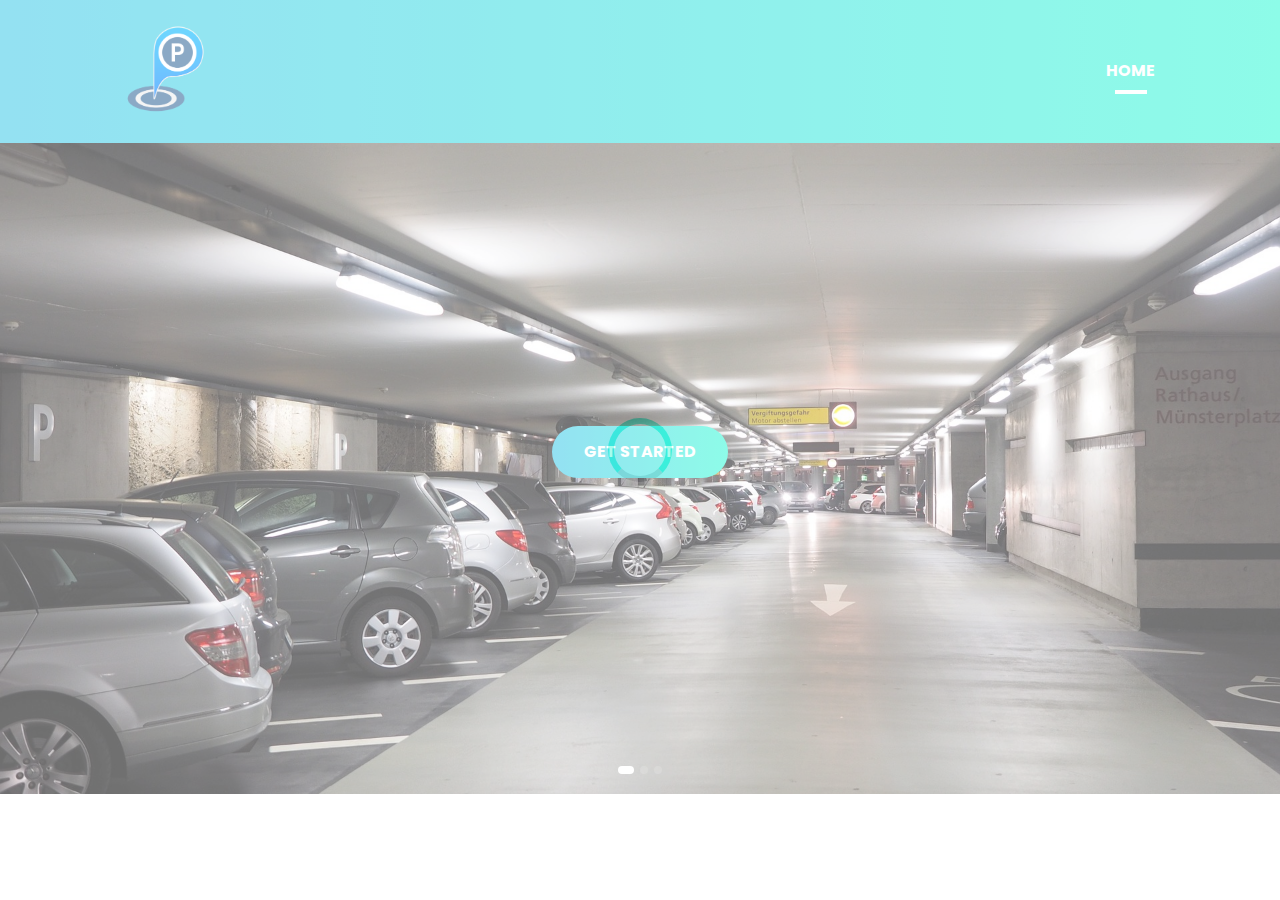
<file: index.html>
<!doctype html>
<html lang="en">

<head>

    <!--====== Required meta tags ======-->
    <meta charset="utf-8">
    <meta http-equiv="x-ua-compatible" content="ie=edge">
    <meta name="description" content="">
    <meta name="viewport" content="width=device-width, initial-scale=1, shrink-to-fit=no">

    <!--====== Title ======-->
    <title>Parking Management System</title>

    <!--====== Favicon Icon ======-->
    <link rel="shortcut icon" href="assets/images/fav1.png" type="image/png">

    <!--====== Bootstrap css ======-->
    <link rel="stylesheet" href="assets/css/bootstrap.min.css">

    <!--====== Line Icons css ======-->
    <link rel="stylesheet" href="assets/css/LineIcons.css">

    <!--====== Magnific Popup css ======-->
    <link rel="stylesheet" href="assets/css/magnific-popup.css">

    <!--====== Slick css ======-->
    <link rel="stylesheet" href="assets/css/slick.css">

    <!--====== Animate css ======-->
    <link rel="stylesheet" href="assets/css/animate.css">

    <!--====== Default css ======-->
    <link rel="stylesheet" href="assets/css/default.css">

    <!--====== Style css ======-->
    <link rel="stylesheet" href="assets/css/style.css">


</head>

<body>
    
    <!--====== PRELOADER PART START ======-->

    <div class="preloader">
        <div class="loader">
            <div class="ytp-spinner">
                <div class="ytp-spinner-container">
                    <div class="ytp-spinner-rotator">
                        <div class="ytp-spinner-left">
                            <div class="ytp-spinner-circle"></div>
                        </div>
                        <div class="ytp-spinner-right">
                            <div class="ytp-spinner-circle"></div>
                        </div>
                    </div>
                </div>
            </div>
        </div>
    </div>

    <!--====== PRELOADER PART ENDS ======-->

    <!--====== NAVBAR PART START ======-->

    <section class="header-area">
        <div class="navbar-area">
            <div class="container">
                <div class="row">
                    <div class="col-lg-12">
                        <nav class="navbar navbar-expand-lg">
                            <a class="navbar-brand" href="#">
                                <img src="assets/images/fav1.png" alt="Logo">
                            </a>

                            <button class="navbar-toggler" type="button" data-toggle="collapse" data-target="#navbarEight" aria-controls="navbarEight" aria-expanded="false" aria-label="Toggle navigation">
                                <span class="toggler-icon"></span>
                                <span class="toggler-icon"></span>
                                <span class="toggler-icon"></span>
                            </button>

                            <div class="collapse navbar-collapse sub-menu-bar" id="navbarEight">
                                <ul class="navbar-nav ml-auto">
                                    <li class="nav-item active">
                                        <a class="page-scroll" href="#home">HOME</a>
                                    </li>
                                    
                                </ul>
                            </div>
                        </nav> <!-- navbar -->
                    </div>
                </div> <!-- row -->
            </div> <!-- container -->
        </div> <!-- navbar area -->
        
        <div id="home" class="slider-area">
            <div class="bd-example">
                <div id="carouselOne" class="carousel slide" data-ride="carousel">
                    <ol class="carousel-indicators">
                        <li data-target="#carouselOne" data-slide-to="0" class="active"></li>
                        <li data-target="#carouselOne" data-slide-to="1"></li>
                        <li data-target="#carouselOne" data-slide-to="2"></li>
                    </ol>

                    <div class="carousel-inner">
                        <div class="carousel-item bg_cover active" style="background-image: url(assets/images/img1.jpg)">
                            <div class="carousel-caption">
                                <div class="container">
                                    <div class="row justify-content-center">
                                        <div class="col-xl-6 col-lg-7 col-sm-10">
                                            <h2 class="carousel-title"></h2>
                                            <ul class="carousel-btn rounded-buttons">
                                                <li><a class="main-btn rounded-three" href="viewSlots.php">GET STARTED</a></li>
                                                <!--<li><a class="main-btn rounded-one" href="#">DOWNLOAD</a></li>-->
                                            </ul>
                                        </div>
                                    </div> <!-- row -->
                                </div> <!-- container -->
                            </div> <!-- carousel caption -->
                        </div> <!-- carousel-item -->

                        <div class="carousel-item bg_cover" style="background-image: url(assets/images/img2.jpg)">
                            <div class="carousel-caption">
                                <div class="container">
                                    <div class="row justify-content-center">
                                        <div class="col-xl-6 col-lg-7 col-sm-10">
                                            <h2 class="carousel-title"></h2>
                                            <ul class="carousel-btn rounded-buttons">
                                                <li><a class="main-btn rounded-three" href="viewSlots.php">GET STARTED</a></li>
                                                <!--<li><a class="main-btn rounded-one" href="#">DOWNLOAD</a></li>-->
                                            </ul>
                                        </div>
                                    </div> <!-- row -->
                                </div> <!-- container -->
                            </div> <!-- carousel caption -->
                        </div> <!-- carousel-item -->

                        <div class="carousel-item bg_cover" style="background-image: url(assets/images/img3.jpg)">
                            <div class="carousel-caption">
                                <div class="container">
                                    <div class="row justify-content-center">
                                        <div class="col-xl-6 col-lg-7 col-sm-10">
                                            <h2 class="carousel-title"></h2>
                                            <ul class="carousel-btn rounded-buttons">
                                                <li><a class="main-btn rounded-three" href="viewSlots.php">GET STARTED</a></li>
                                                <!--<li><a class="main-btn rounded-one" href="#">DOWNLOAD</a></li>-->
                                            </ul>
                                        </div>
                                    </div> <!-- row -->
                                </div> <!-- container -->
                            </div> <!-- carousel caption -->
                        </div> <!-- carousel-item -->
                    </div> <!-- carousel-inner -->

                    <a class="carousel-control-prev" href="#carouselOne" role="button" data-slide="prev">
                        <i class="lni-arrow-left-circle"></i>
                    </a>

                    <a class="carousel-control-next" href="#carouselOne" role="button" data-slide="next">
                        <i class="lni-arrow-right-circle"></i>
                    </a>
                </div> <!-- carousel -->
            </div> <!-- bd-example -->
        </div>

    </section>

    <!--====== NAVBAR PART ENDS ======-->










    <!--====== jquery js ======-->
    <script src="assets/js/vendor/modernizr-3.6.0.min.js"></script>
    <script src="assets/js/vendor/jquery-1.12.4.min.js"></script>

    <!--====== Bootstrap js ======-->
    <script src="assets/js/bootstrap.min.js"></script>
    <script src="assets/js/popper.min.js"></script>

    <!--====== Slick js ======-->
    <script src="assets/js/slick.min.js"></script>

    <!--====== Isotope js ======-->
    <script src="assets/js/isotope.pkgd.min.js"></script>

    <!--====== Images Loaded js ======-->
    <script src="assets/js/imagesloaded.pkgd.min.js"></script>

    <!--====== Magnific Popup js ======-->
    <script src="assets/js/jquery.magnific-popup.min.js"></script>

    <!--====== Scrolling js ======-->
    <script src="assets/js/scrolling-nav.js"></script>
    <script src="assets/js/jquery.easing.min.js"></script>

    <!--====== wow js ======-->
    <script src="assets/js/wow.min.js"></script>

    <!--====== Main js ======-->
    <script src="assets/js/main.js"></script>

</body>

</html>
</file>
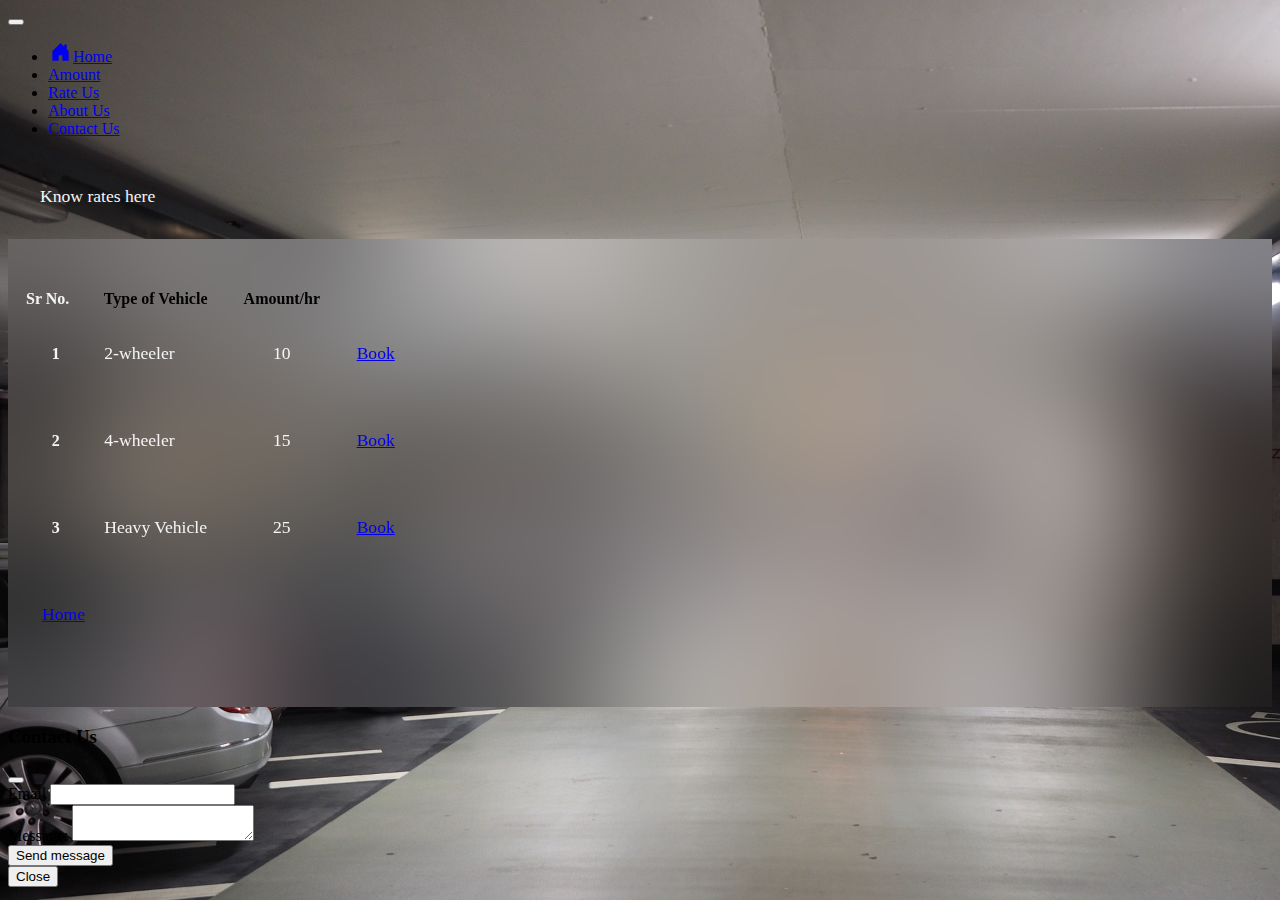
<file: amount.html>
<!DOCTYPE html>
<html>

<head>
  <link rel="shortcut icon" href="assets/images/fav1.png" type="image/png">

<style>
.info,td
{
  color: whitesmoke;
  font-size: 1.1rem;
  padding: 2rem;
  font-weight: normal;
}
</style>

<!-- CSS only -->
<link href="https://cdn.jsdelivr.net/npm/bootstrap@5.2.3/dist/css/bootstrap.min.css" rel="stylesheet" integrity="sha384-rbsA2VBKQhggwzxH7pPCaAqO46MgnOM80zW1RWuH61DGLwZJEdK2Kadq2F9CUG65" crossorigin="anonymous">
  
<!--<link rel="stylesheet" type="text/css" href="index.css">-->
  <m$eta name="viewport" content="width=device-width, initial-scale=1.0">
</head>

<body class="bg-img" style="background-image:url('img1.jpg'); background-repeat: no-repeat; background-size: cover;">
  
  <nav class="navbar navbar-expand-lg bg-light">
    <div class="container-fluid">
      <button class="navbar-toggler" type="button" data-bs-toggle="collapse" data-bs-target="#navbarSupportedContent" aria-controls="navbarSupportedContent" aria-expanded="false" aria-label="Toggle navigation">
        <span class="navbar-toggler-icon"></span>
      </button>
      <div class="collapse navbar-collapse" id="navbarSupportedContent">
        <ul class="navbar-nav gap-3 mb-2 mb-lg-0">
          
        <li class="nav-item">
            <a class="nav-link active" aria-current="page" href="bookslot.php"><svg xmlns="http://www.w3.org/2000/svg" width="25" height="20" fill="currentColor" class="bi bi-house-door-fill" viewBox="0 0 16 16">
              <path d="M6.5 14.5v-3.505c0-.245.25-.495.5-.495h2c.25 0 .5.25.5.5v3.5a.5.5 0 0 0 .5.5h4a.5.5 0 0 0 .5-.5v-7a.5.5 0 0 0-.146-.354L13 5.793V2.5a.5.5 0 0 0-.5-.5h-1a.5.5 0 0 0-.5.5v1.293L8.354 1.146a.5.5 0 0 0-.708 0l-6 6A.5.5 0 0 0 1.5 7.5v7a.5.5 0 0 0 .5.5h4a.5.5 0 0 0 .5-.5Z"/>
            </svg>Home</a>
          </li>
          <li class="nav-item">
            <a class="nav-link active" aria-current="page" href="#">Amount</a>
          </li>
          <li class="nav-item">
            <a class="nav-link active" aria-current="page" href="#">Rate Us</a>
          </li>
          <li class="nav-item">
            <a class="nav-link active" aria-current="page" href="#">About Us</a>
          </li>
          <li class="nav-item">
            <a class="nav-link active" aria-current="page" href="#" data-bs-toggle="modal" data-bs-target="#contact">Contact Us</a>
          </li>
          
        </ul>
      </div>
    </div>
  </nav>
  
  <!--Content of  Page 2  -->
  <form method="post">
    <div class="content d-flex flex-column align-items-center">

    <div class="main h2 mx-auto info text-white"> Know rates here</div>
    
  <div class=" col-12  justify-content-center d-flex flex-column align-items-center" style="padding-top: 3rem; padding-bottom: 3rem;   backdrop-filter: blur(4rem);">
    
    <div class="table-resposive col-md-8 col-lg-12 ">

      <table class="table table-hover ">
          <thead>
            <tr class=" text-white " >
              <th scope="col" style=" padding-left:1rem; color: whitesmoke;">Sr No. </th>
              <th scope="col">Type of Vehicle</th>
              <th scope="col" class="text-center">Amount/hr</th>
              <th scope="col"></th>
            </tr>
          </thead>
          <tbody class="justify-content-center">
            <tr>
              <th scope="row" style=" padding-left:2rem; color: whitesmoke;">1</th>
              <td class="justify-conten-center" >2-wheeler</td >
              <td class="justify-conten-center text-center">10</td >
              <td class="justify-conten-center"> 
                <a href="bookslot.php" class="btn btn-primary " role="button"> Book </a>
              </td >
            </tr>
            <tr>
              <th scope="row" style=" padding-left:2rem; color: whitesmoke;">2</th>
              <td class="justify-conten-center">4-wheeler</td >
              <td class="justify-conten-center text-center">15</td >
              <td class="justify-conten-center"> 
                <a href="bookslot.php" class="btn btn-primary" role="button"> Book </a>
              </td >
            </tr>
            <tr>
              <th scope="row" style=" padding-left:2rem; color: whitesmoke;">3</th>
              <td class="justify-conten-center">Heavy Vehicle</td >
              <td class="justify-conten-center text-center">25</td >
              <td class="justify-conten-center"> 
                <a href="bookslot.php" class="btn btn-primary" role="button"> Book </a>
              </td >
            </tr>
            <td colspan="4" class="text-center">
              <a href="bookslot.php" class="btn btn-primary " role="button"> Home </a>
            </td>
          </tbody>
        </table>
            
        </div>
      </div>
    </div>

    <!-- //Content of Page 2 ends here-->
    

  <!-- Contact Us Page -->
  
  <div class="modal fade" id="contact" tabindex="-1" aria-labelledby="contactLabel" aria-hidden="true">
    <div class="modal-dialog">
      <div class="modal-content">
        <div class="modal-header">
          <h3> Contact Us </h3>
          <div class="modal-title" id="contactLabel">
            </div>
            <button type="button" class="btn-close" data-bs-dismiss="modal" aria-label="Close"></button>
          </div>
          <div class="modal-body">
      <div class="container">
		  <form>
			<div class="">
			  <label for="recipient-name" class="col-form-label"> Email </label>
			  <input type="text" class="form-control" id="recipient-name">
			</div>
			<div class="pt-3">
			  <label for="message-text" class="col-form-label">Message:</label>
			  <textarea class="form-control" id="message-text"></textarea>
			</div>
      <div class="pt-4">
        <button type="button" class="btn btn-primary w-100">Send message</button>
        </div>
        <div class="pt-3">
        <button type="button" class="btn btn-secondary w-100" data-bs-dismiss="modal">Close</button>
			</div>
		  
		</div>
  </form>
	
	  </div>
	</div>
  </div>
</div>

  <!-- Contact Us Page Ends here -->

  </form>  
    
    <!-- JavaScript Bundle with Popper -->
    <script src="https://cdn.jsdelivr.net/npm/bootstrap@5.2.3/dist/js/bootstrap.bundle.min.js" integrity="sha384-kenU1KFdBIe4zVF0s0G1M5b4hcpxyD9F7jL+jjXkk+Q2h455rYXK/7HAuoJl+0I4" crossorigin="anonymous"></script>
</body>
</html>
</file>
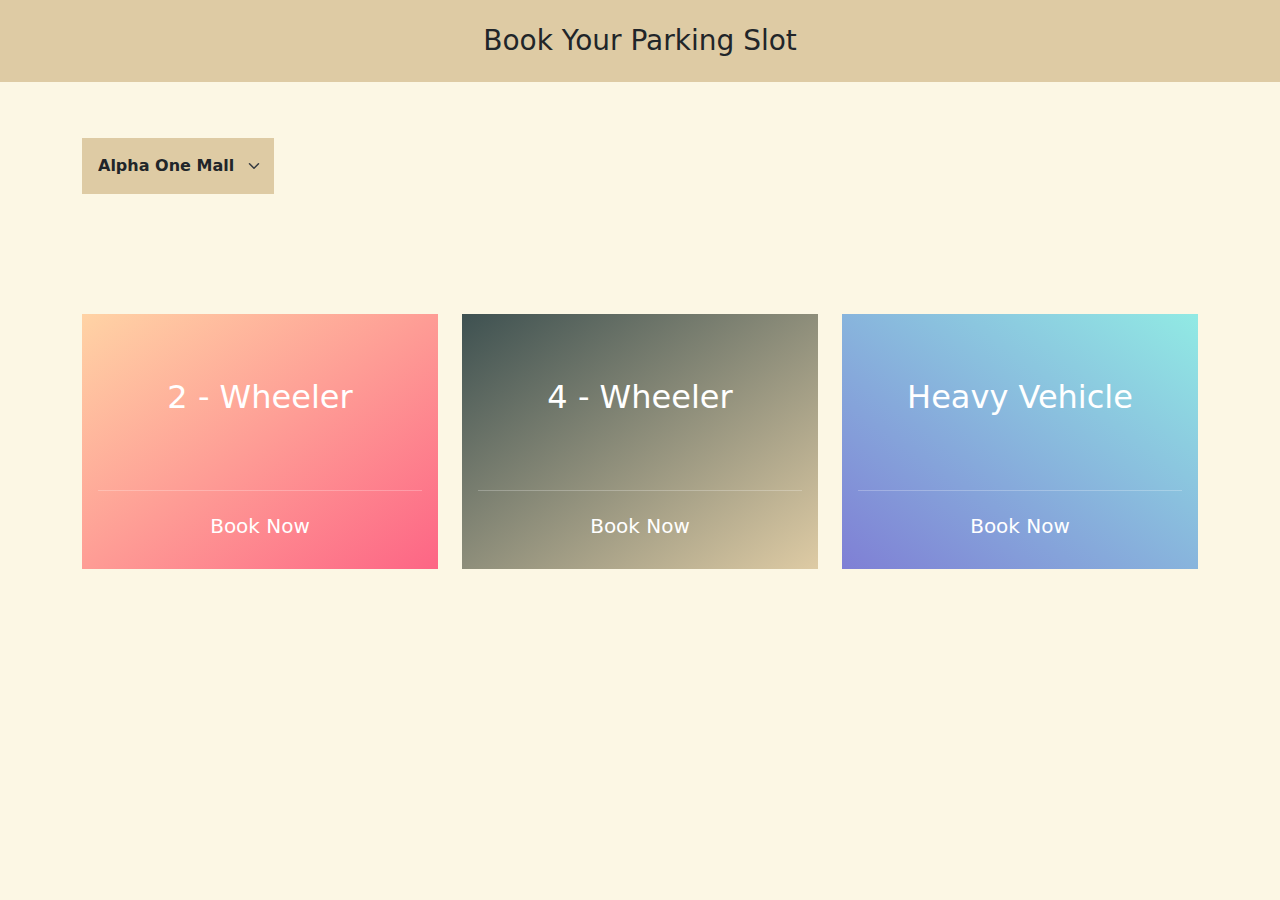
<file: t.html>
<!DOCTYPE html>
<html lang="en">

<head>
    <meta charset="UTF-8">
    <meta name="viewport" content="width=device-width, initial-scale=1.0">
    <!-- Bootstrap CSS CDN 5.2 -->
    <link rel="stylesheet" href="https://cdn.jsdelivr.net/npm/bootstrap@5.2.3/dist/css/bootstrap.min.css">
    <!-- Link CSS -->
    <title>Title</title>
    <!-- FontAwesome CDN -->
    <link rel="stylesheet" href="https://cdnjs.cloudflare.com/ajax/libs/font-awesome/6.4.0/css/all.min.css"
        integrity="sha512-iecdLmaskl7CVkqkXNQ/ZH/XLlvWZOJyj7Yy7tcenmpD1ypASozpmT/E0iPtmFIB46ZmdtAc9eNBvH0H/ZpiBw=="
        crossorigin="anonymous" referrerpolicy="no-referrer" />

    
    <!-- Google Font CDN -->
    <link rel="preconnect" href="https://fonts.googleapis.com">
    <link rel="preconnect" href="https://fonts.gstatic.com" crossorigin>
    <link href="https://fonts.googleapis.com/css2?family=Nunito&display=swap" rel="stylesheet">
    <style>
        body{
            background-color:rgb(252, 247, 228) ;
        }
        .form-select:focus{
            box-shadow: none;
        }
    </style>
</head>

<body>   
   
 <form action = "bookslot.php" method="get">

    <div class="header text-center p-4 h3 " style="background-color:#DECBA4">
        Book Your Parking Slot
    </div>
    
    <div class="container ">
    <div class="pt-5 pb-5">
        <select class="custom-select form-select rounded-0 border-0 p-3 " style="width:12rem; background-color:#DECBA4; font-weight: 600;">
            <option value="1" id="1">Alpha One Mall</option>
            <option value="2" id="2">New L.J </option>
            <option value="3" id="3">Transcube Plaza</option>
        </select>
    </div>
    <div class="row pt-5">
        <div class="col-lg-4 col-md-6 pt-4">
            <div class="card text-center text-white border-0 rounded-0" style="background-image: linear-gradient(to bottom right, #FFD3A5 , #FD6585)">
                <div class="card-body">
                    <h2 class="card-title" style="height: 9rem;"> <div class="pt-5"> 2 - Wheeler </div> </h2>
                    <p class="card-text"></p>
                    <hr>
                    <a href="bookslot.php" class="btn text-white"> <h5> Book Now </h5> </a>
                </div>
            </div>
        </div>
        <div class="col-lg-4  col-md-6 pt-4">
            <div class="card text-center text-white border-0 rounded-0" style="background-image: linear-gradient(to bottom right, #3E5151 , #DECBA4);">
                <div class="card-body">
                    <h2 class="card-title" style="height: 9rem;"> <div class="pt-5"> 4 - Wheeler </div> </h2>
                    <p class="card-text"></p>
                    <hr>
                    <a href="bookslot.php" class="btn text-white"> <h5> Book Now </h5> </a>
                </div>
            </div>
        </div>
        <div class="col-lg-4 col-md-12 pt-4">
            <div class="card text-center text-white border-0 rounded-0" style="background-image: linear-gradient(to top right, #7F7FD5 , #91EAE4);">
                <div class="card-body">
                    <h2 class="card-title" style="height: 9rem;"> <div class="pt-5"> Heavy Vehicle </div> </h2>
                    <p class="card-text"></p>
                    <hr>
                    <a href="bookslot.php" class="btn text-white"> <h5> Book Now </h5> </a>
                </div>
            </div>
        </div>
    </div>
  </div>
</form>

<!-- Bootstrap Script CDN 5.2 -->
    <script src="https://cdn.jsdelivr.net/npm/bootstrap@5.2.3/dist/js/bootstrap.bundle.min.js"></script>

</body>

</html>
</file>
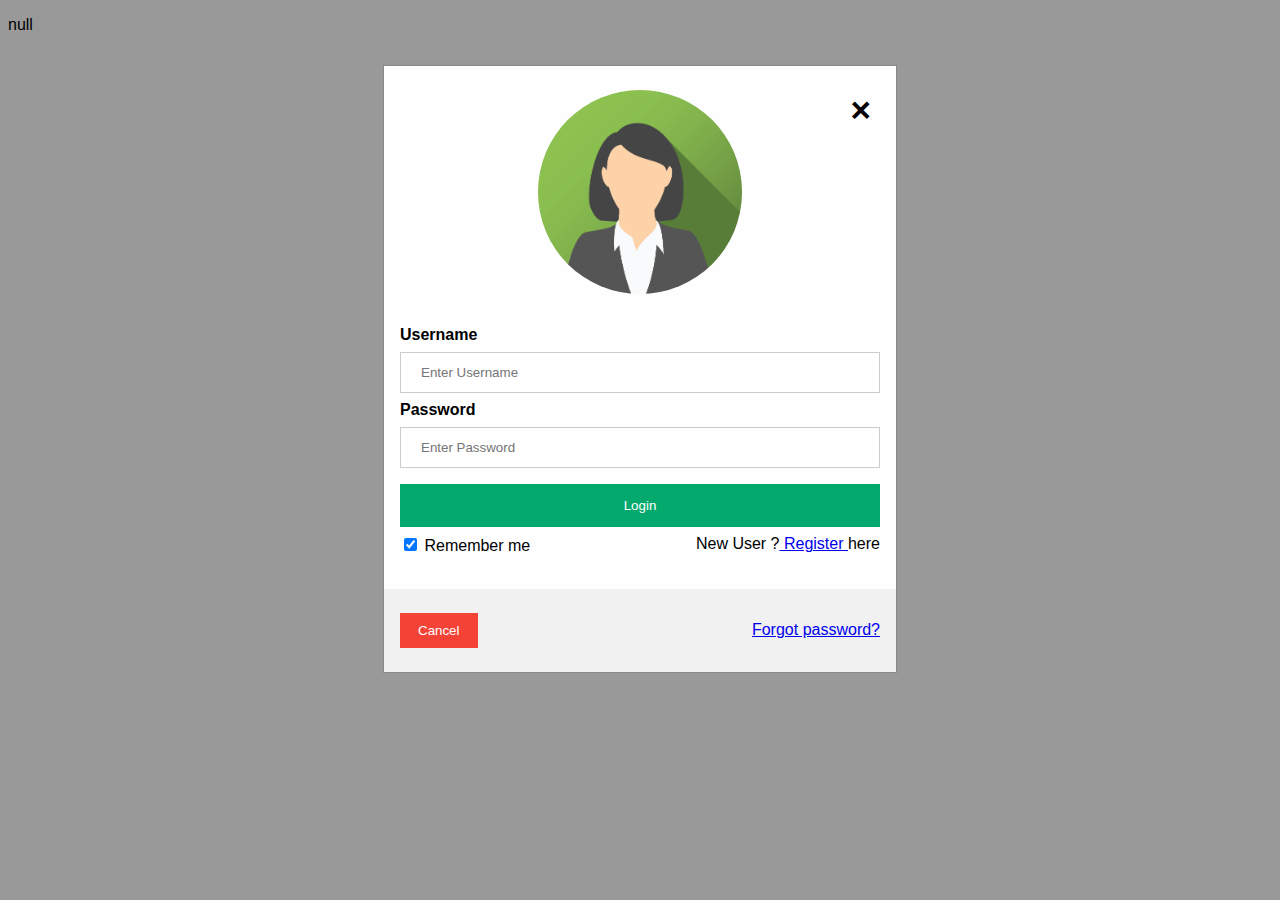
<file: User_login.html>
<!DOCTYPE html>
<html>
<head>
<meta name="viewport" content="width=device-width, initial-scale=1">
<style>

body {font-family: Arial, Helvetica, sans-serif;}

/* Full-width input fields */
input[type=text], input[type=password] {
  width: 100%;
  padding: 12px 20px;
  margin: 8px 0;
  display: inline-block;
  border: 1px solid #ccc;
  box-sizing: border-box;
}

/* Set a style for all buttons */
button {
  background-color: #04AA6D;
  color: white;
  padding: 14px 20px;
  margin: 8px 0;
  border: none;
  cursor: pointer;
  width: 100%;
}

button:hover {
  opacity: 0.8;
}

/* Extra styles for the cancel button */
.cancelbtn {
  width: auto;
  padding: 10px 18px;
  background-color: #f44336;
}

/* Center the image and position the close button */
.imgcontainer {
  text-align: center;
  margin: 24px 0 12px 0;
  position: relative;
}

img.avatar {
  width: 40%;
  border-radius: 50%;
}

.container {
  padding: 16px;
}

span.psw {
  float: right;
  padding-top: 16px;
}


/* The Modal (background) */
.modal {
  position: fixed; /* Stay in place */
  z-index: 1; /* Sit on top */
  left: 0;
  top: 0;
  width: 100%; /* Full width */
  height: 100%; /* Full height */
  overflow: auto; /* Enable scroll if needed */
  background-color: rgb(0,0,0); /* Fallback color */
  background-color: rgba(0,0,0,0.4); /* Black w/ opacity */
  padding-top: 1px;
}

/* Modal Content/Box */
.modal-content {
  background-color: #fefefe;
  margin: 5% auto 15% auto; /* 5% from the top, 15% from the bottom and centered */
  border: 1px solid #888;
  width: 40%; /* Could be more or less, depending on screen size */
 
}

/* The Close Button (x) */
.close {
  position: absolute;
  right: 25px;
  top: 0;
  color: #000;
  font-size: 35px;
  font-weight: bold;
}

.close:hover,
.close:focus {
  color: red;
  cursor: pointer;
}

/* Add Zoom Animation */
.animate {
  -webkit-animation: animatezoom 0.6s;
  animation: animatezoom 0.6s
}

@-webkit-keyframes animatezoom {
  from {-webkit-transform: scale(0)} 
  to {-webkit-transform: scale(1)}
}
  
@keyframes animatezoom {
  from {transform: scale(0)} 
  to {transform: scale(1)}
}

/* Change styles for span and cancel button on extra small screens */
@media screen and (max-width: 300px) {
  span.psw {
     display: block;
     float: none;
  }
  .cancelbtn {
     width: 100%;
  }
}

#register{
float:right;
}

</style>
</head>
<body>

<!--
<h2>Modal Login Form</h2>

<button onclick="document.getElementById('id01').style.display='block'" style="width:auto;">Login</button> 	
-->

<div id="id01" class="modal">
  
  <form class="modal-content animate" action="/action_page.php" method="post">
  
    <div class="imgcontainer">
      <span onclick="document.getElementById('id01').style.display='none'" class="close" title="Close Modal">&times;</span>
      <img src="img_avatar2.png" alt="Avatar" class="avatar">
    </div>

    <div class="container">

      <label for="uname"><b>Username</b></label>
      <input type="text" placeholder="Enter Username" name="uname" required>

      <label for="psw"><b>Password</b></label>
      <input type="password" placeholder="Enter Password" name="psw" required>
        
      <button type="submit">Login</button>
      
      <label>
        <input type="checkbox" checked="checked" name="remember"> Remember me
      </label>
	
	  <div id="register">New User ?<a href="User_registration.html" target="__blank"> Register </a> here</style></div>
	  
	  <br><br>
    </div>
     
    <div class="container" style="background-color:#f1f1f1">
      <button type="button" class="cancelbtn">Cancel</button>
      <span class="psw"> <a href="#"> Forgot password?</a></span>
    </div>
  </form>
</div>
 <p id="demo"> </p>

<script>

var name=document.getElementById('uname');
var pass=document.getElementById('psw');
document.getElementById('demo').innerHTML=name;


</script>

</body>
</html>
</file>
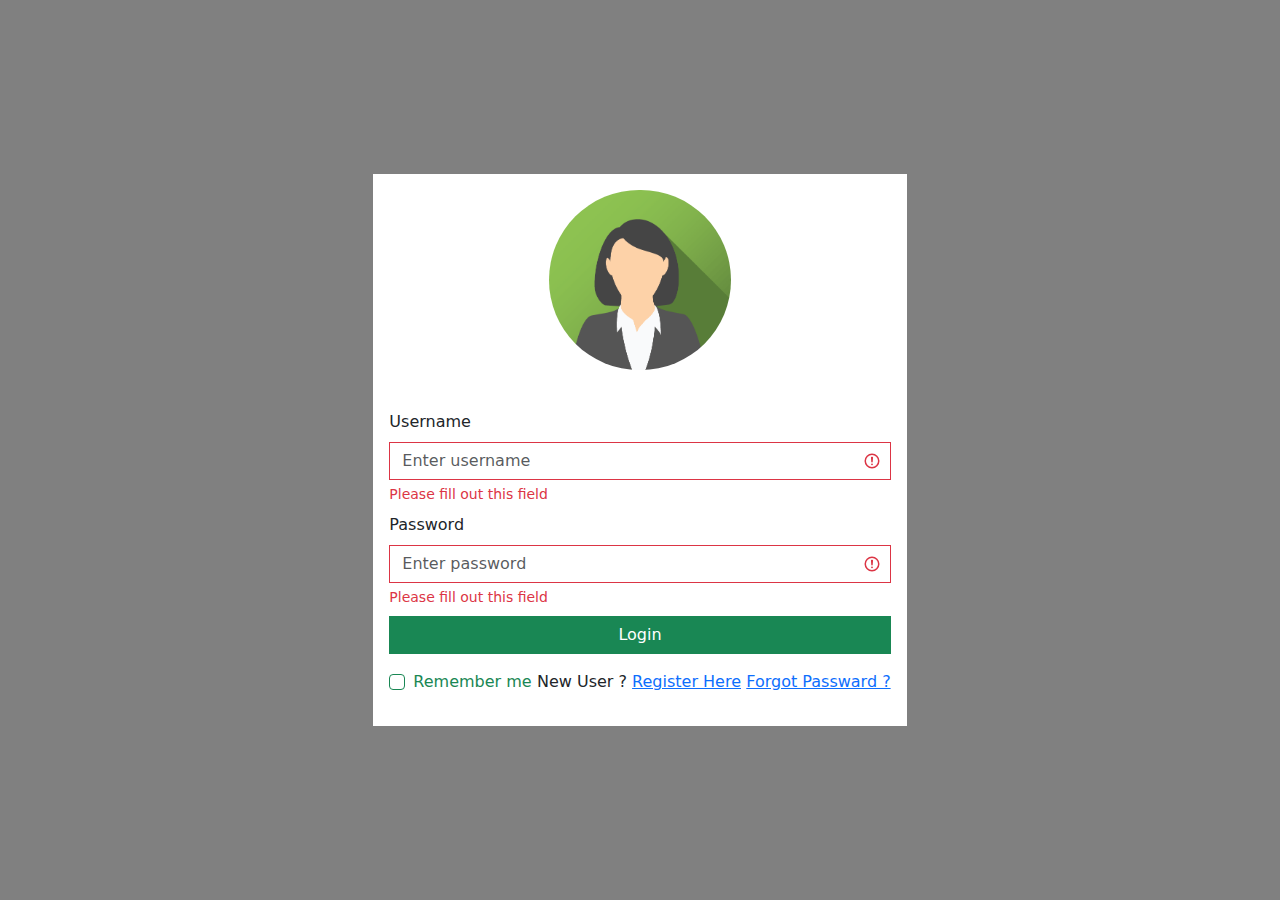
<file: user_login_new.html>
<!DOCTYPE html>
<html lang="en">
<head>
  <title>User Login</title>
  <meta charset="utf-8">
  <meta name="viewport" content="width=device-width, initial-scale=1">
  <link href="https://cdn.jsdelivr.net/npm/bootstrap@5.2.3/dist/css/bootstrap.min.css" rel="stylesheet">
  <style>
    body
    {
        background-color: gray;
    }
    .form-check-input:invalid~.form-check-label {
        color: black !important;
    }

    
/* Add Zoom Animation */
.animate {
  -webkit-animation: animatezoom 0.6s;
  animation: animatezoom 0.6s
}

@-webkit-keyframes animatezoom {
  from {-webkit-transform: scale(0)} 
  to {-webkit-transform: scale(1)}
}
  
@keyframes animatezoom {
  from {transform: scale(0)} 
  to {transform: scale(1)}
}
html,body
{
    height: 100%;
    width:100% ;
}
  </style>
</head>
<body class="d-flex align-items-center justify-content-center" >
    
    
<div class="container animate p-0 col-12 col-md-8 col-lg-5 bg-white justify-content-center align-items-center " id="id01"> 
    
    <!-- <span onclick="document.getElementById('id01').style.display='none'" class="close" title="Close Modal">&times;</span> -->
   <div class="d-block ">        
    <img src="img_avatar2.png" alt="Avatar" class="mx-auto d-block p-3" style="width: 40%; border-radius:50%;">
   </div>

  <form action="index.php" class="was-validated m-2 p-2" method="post">
    <div class="mb-2 mt-2">
      <label for="uname" class="form-label">Username</label>
      <input type="text" class="form-control rounded-0" id="uname" placeholder="Enter username" name="uname" required>
      <div class="valid-feedback">Valid</div>
      <div class="invalid-feedback">Please fill out this field</div>
    </div>
    <div class="mb-2">
      <label for="pwd" class="form-label">Password</label>
      <input type="password" class="form-control rounded-0" id="pwd" placeholder="Enter password" name="pswd" required>
      <div class="valid-feedback">Valid</div>
      <div class="invalid-feedback">Please fill out this field</div>
    </div>
    <button type="submit" class="btn btn-success col-12 mb-3 rounded-0">Login</button>
    <div class="d-flex justify-content-between form-check mb-3">
        <div>
            <input class="form-check-input" type="checkbox" id="myCheck"  name="remember">
            <label class="form-check-label" for="myCheck">Remember me</label>
        </div>
         
      <div>New User ? <a href="User_registration.html">Register Here </a> </div>
      <div><a href="#">Forgot Passward ?  </a> </div>
    </div>
</form>
</div>

<script src="https://cdn.jsdelivr.net/npm/bootstrap@5.2.3/dist/js/bootstrap.bundle.min.js"></script>
<script>
    /* function validate()
    {
      var pass = document.getElementById("pwd").value;
      var userid= document.getElementById("uname").value;
      console.log("Pass:"+pass+"User :"+userid);
      if(userid=='Moksha' && pass=='123')
      {
        window.location.replace("http://localhost/BE%20Sem-5%20Project/index.php");
      }
    } */
</script>
</body>
</html>
</file>
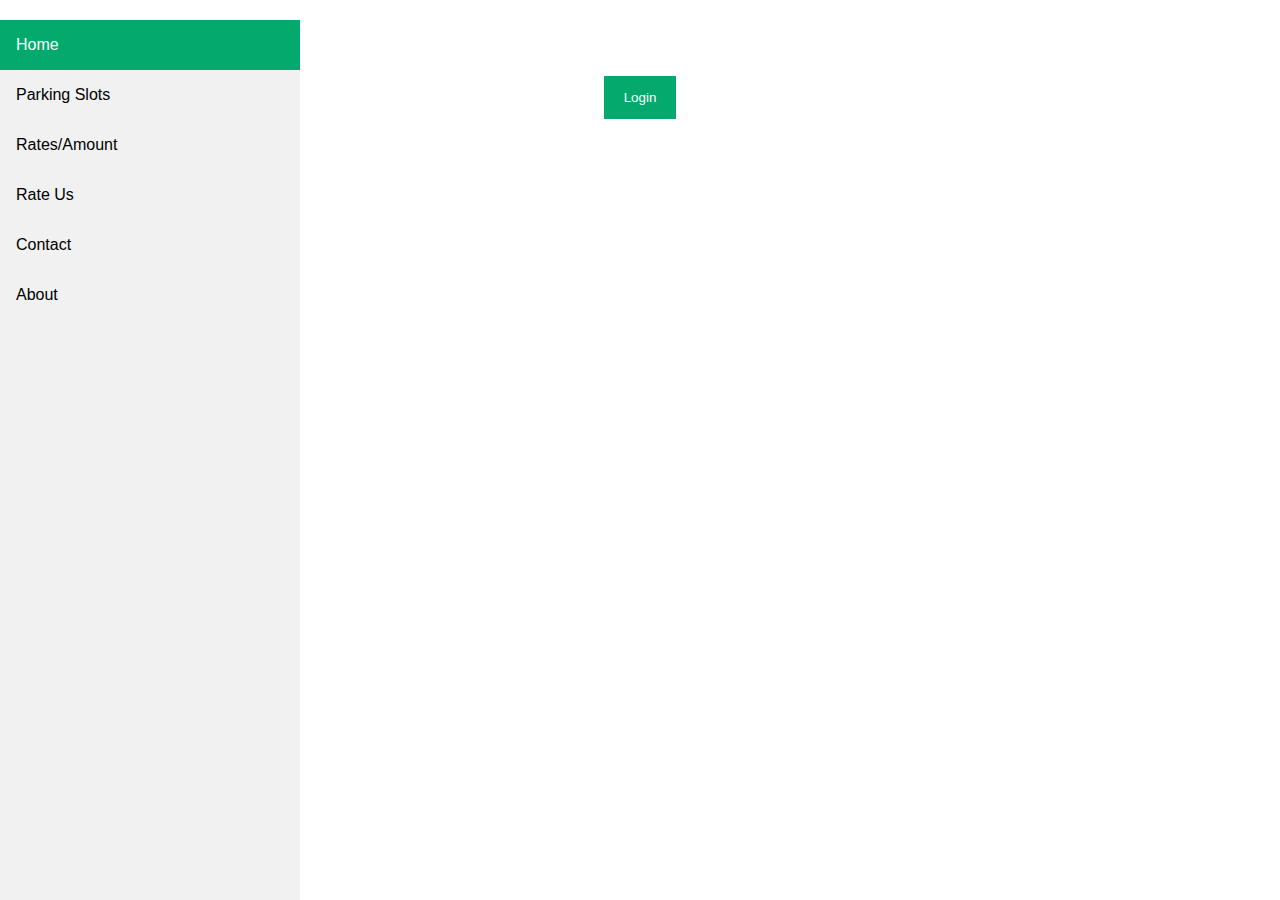
<file: user_profile.html>
<!DOCTYPE html>
<html>
<head>
<meta name="viewport" content="width=device-width, initial-scale=1">
<style>
body {
  margin: 0;
  font-family: "Lato", sans-serif;
}

.sidebar {
  margin: 0;
  padding: 0;
  width: 300px;
  background-color: #f1f1f1;
  position: fixed;
  height: 100%;
  overflow: auto;
}

.sidebar a {
  display: block;
  color: black;
  padding: 16px;
  text-decoration: none;
}
 
.sidebar a.active {
  background-color: #04AA6D;
  color: white;
}

.sidebar a:hover:not(.active) {
  background-color: #555;
  color: white;
}

div.content {
  margin-left: 300px;
  padding: 1px 16px;
  height: 1000px;
}

@media screen and (max-width: 700px) {
  .sidebar {
    width: 100%;
    height: auto;
    position: relative;
  }
  .sidebar a {float: left;}
  div.content {margin-left: 0;}
}

@media screen and (max-width: 400px) {
  .sidebar a {
    text-align: center;
    float: none;
  }
}


body {font-family: Arial, Helvetica, sans-serif;}

/* Full-width input fields */
input[type=text], input[type=password], input[type=tel], input[type=email], input[type=textarea] {
  width: 100%;
  padding: 12px 20px;
  margin: 8px 0;
  display: inline-block;
  border: 1px solid #ccc;
  box-sizing: border-box;
}

/* Set a style for all buttons */
button {
  background-color: #04AA6D;
  color: white;
  padding: 14px 20px;
  margin: 8px 0;
  border: none;
  cursor: pointer;
  width: 100%;
}

button:hover {
  opacity: 0.8;
}

/* Extra styles for the cancel button */
.cancelbtn {
  width: auto;
  padding: 10px 18px;
  background-color: #f44336;
}

/* Center the image and position the close button */
.imgcontainer {
  text-align: center;
  margin: 24px 0 12px 0;
  position: relative;
}

img.avatar {
  width: 40%;
  border-radius: 50%;
}

.container {
  padding: 16px;
}

span.psw {
  float: right;
  padding-top: 16px;
}


/* The Modal (background) */
.modal {
  display: none; /* Hidden by default */
  position: fixed; /* Stay in place */
  z-index: 1; /* Sit on top */
  left: 0;
  top: 0;
  width: 100%; /* Full width */
  height: 100%; /* Full height */
  overflow: auto; /* Enable scroll if needed */
  background-color: rgb(0,0,0); /* Fallback color */
  background-color: rgba(0,0,0,0.4); /* Black w/ opacity */
  padding-top: 1px;
}

/* Modal Content/Box */
.modal-content {
  background-color: #fefefe;
  margin: 5% auto 15% auto; /* 5% from the top, 15% from the bottom and centered */
  border: 1px solid #888;
  width: 40%; /* Could be more or less, depending on screen size */
 // height:70%;
}

/* The Close Button (x) */
.close {
  position: absolute;
  right: 25px;
  top: 0;
  color: #000;
  font-size: 35px;
  font-weight: bold;
}

.close:hover,
.close:focus {
  color: red;
  cursor: pointer;
}

/* Add Zoom Animation */
.animate {
  -webkit-animation: animatezoom 0.6s;
  animation: animatezoom 0.6s
}

@-webkit-keyframes animatezoom {
  from {-webkit-transform: scale(0)} 
  to {-webkit-transform: scale(1)}
}
  
@keyframes animatezoom {
  from {transform: scale(0)} 
  to {transform: scale(1)}
}

/* Change styles for span and cancel button on extra small screens */
@media screen and (max-width: 300px) {
  span.psw {
     display: block;
     float: none;
  }
  .cancelbtn {
     width: 100%;
  }
}
</style>
</head>
<body>

<div class="sidebar">
  <a class="active" href="#home">Home</a>
  <a href="#pslots">Parking Slots</a>
  <a href="#amount">Rates/Amount</a>
  <a href="#rate_us">Rate Us</a>
  <a href="#contact">Contact</a>
  <a href="#about">About</a>
</div>

<h2>Modal Login Form</h2>

<center> <button onclick="document.getElementById('id01').style.display='block'" style="width:auto;">Login</button> </center>

<div id="id01" class="modal">
  
  <form class="modal-content animate" action="/action_page.php" method="post">
  
    <div class="imgcontainer">
      <span onclick="document.getElementById('id01').style.display='none'" class="close" title="Close Modal">&times;</span>
      <img src="img_avatar2.png" alt="Avatar" class="avatar">
    </div>

    <div class="container">
      <label for="uname"><b>Username</b></label>
      <input type="text" placeholder="Enter Username" name="uname" required> <br> <br>
  
	  <label for="phone"><b>Phone number </b></label>
      <input type="tel" placeholder="Enter Phone Number" name="pno" required> <br> <br>

	  <label for="email"><b>Email </b></label>
      <input type="email" placeholder="Enter Email" name="email" required> <br> <br>

	  <label for="add"><b>Address </b></label>
      <input type="textarea" placeholder="Enter Addres" name="add" required> <br> <br>

      <label for="psw"><b>Password</b></label>
      <input type="password" placeholder="Enter Password" name="psw" required> <br><br>

  	  <label for="gender"><b>Gender</b></label>
      <input type="radio" name="gen" required> Male 
      <input type="radio" name="gen" required> Female <br><br>

      <button type="submit">Login</button> 
      <label>
        <input type="checkbox" checked="checked" name="remember"> Remember me
      </label>
	  <br><br>
	  
    <div class="container" style="background-color:#f1f1f1">
      <button type="button" onclick="document.getElementById('id01').style.display='none'" class="cancelbtn">Cancel</button>
      <span class="psw"> <a href="#"> Forgot  password?</a></span>
    </div>
  </form>
</div>

<script>
// Get the modal
var modal = document.getElementById('id01');

// When the user clicks anywhere outside of the modal, close it
window.onclick = function(event) {
    if (event.target == modal) {
        modal.style.display = "none";
    }
}
</script>

</body>
</html>
</file>
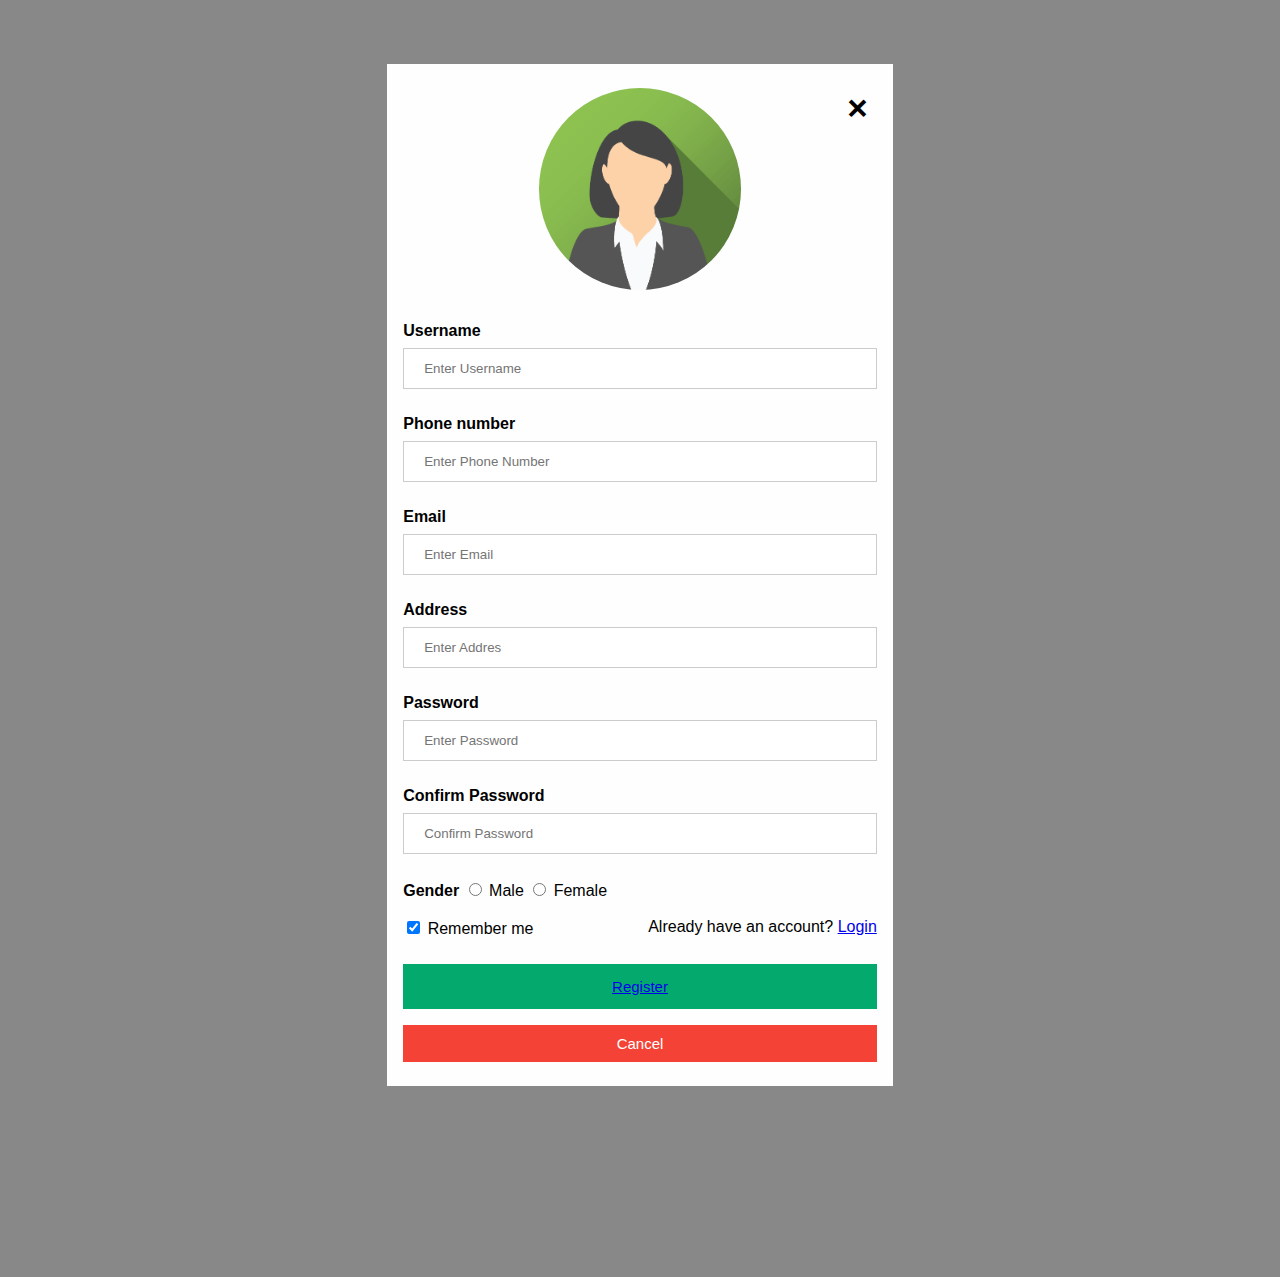
<file: User_registration.html>
<!DOCTYPE html>
<html>
<head>
<link rel="stylesheet" type="text/css" href="user_reg.css">
<meta name="viewport" content="width=device-width, initial-scale=1">
<style>
</style>
</head>
<body>



  
  <form class="modal-content animate" action="User_login_new.html" method="post">
  
    <div class="imgcontainer">
      <span onclick="document.getElementById('id01').style.display='none'" class="close" title="Close Modal">&times;</span>
      <img src="img_avatar2.png" alt="Avatar" class="avatar">
    </div>

	
    <div class="container">
      <label for="uname"><b>Username</b></label>
      <input type="text" placeholder="Enter Username" name="uname" required> <br> <br>
  
	  <label for="phone"><b>Phone number </b></label>
      <input type="tel" placeholder="Enter Phone Number" name="pno" required> <br> <br>

	  <label for="email"><b>Email </b></label>
      <input type="email" placeholder="Enter Email" name="email" required> <br> <br>

	  <label for="add"><b>Address </b></label>
      <input type="textarea" placeholder="Enter Addres" name="add" required> <br> <br>

      <label for="psw"><b>Password</b></label>
      <input type="password" placeholder="Enter Password" name="psw" required> <br><br>

	  <label for="psw"><b>Confirm Password</b></label>
      <input type="password" placeholder="Confirm Password" name="cpsw" required> <br><br>

  	  <label for="gender"><b>Gender</b></label>
      <input type="radio" name="gen" value="Male" required> Male 
      <input type="radio" name="gen" value="Female" required> Female <br><br>

      
	  <label>
        <input type="checkbox" checked="checked" name="remember"> Remember me
      </label>
	  <div id="login">Already have an account? <a href="User_login_new.html"> Login </a> </style> </div>
	  <br><br>
      
	  <button type="submit" name="register"> <a href="User_login_new.html"> Register  </a> </button> 
      <button type="button" onclick="document.getElementById('id01').style.display='none'" class="cancelbtn">Cancel</button>
	  
  </form>
</div>

<script>
// Get the modal
var modal = document.getElementById('id01');

// When the user clicks anywhere outside of the modal, close it
window.onclick = function(event) {
    if (event.target == modal) {
        modal.style.display = "none";
    }
}
</script>

</body>
</html>
</file>
<file: assets/css/default.css>
/* Deafult Margin & Padding */
/*-- Margin Top --*/
.mt-5 {
	margin-top: 5px;
}
.mt-10 {
	margin-top: 10px;
}
.mt-15 {
	margin-top: 15px;
}
.mt-20 {
	margin-top: 20px;
}
.mt-25 {
	margin-top: 25px;
}
.mt-30 {
	margin-top: 30px;
}
.mt-35 {
	margin-top: 35px;
}
.mt-40 {
	margin-top: 40px;
}
.mt-45 {
	margin-top: 45px;
}
.mt-50 {
	margin-top: 50px;
}
.mt-55 {
	margin-top: 55px;
}
.mt-60 {
	margin-top: 60px;
}
.mt-65 {
	margin-top: 65px;
}
.mt-70 {
	margin-top: 70px;
}
.mt-75 {
	margin-top: 75px;
}
.mt-80 {
	margin-top: 80px;
}
.mt-85 {
	margin-top: 85px;
}
.mt-90 {
	margin-top: 90px;
}
.mt-95 {
	margin-top: 95px;
}
.mt-100 {
	margin-top: 100px;
}
.mt-105 {
	margin-top: 105px;
}
.mt-110 {
	margin-top: 110px;
}
.mt-115 {
	margin-top: 115px;
}
.mt-120 {
	margin-top: 120px;
}
.mt-125 {
	margin-top: 125px;
}
.mt-130 {
	margin-top: 130px;
}
.mt-135 {
	margin-top: 135px;
}
.mt-140 {
	margin-top: 140px;
}
.mt-145 {
	margin-top: 145px;
}
.mt-150 {
	margin-top: 150px;
}
.mt-155 {
	margin-top: 155px;
}
.mt-160 {
	margin-top: 160px;
}
.mt-165 {
	margin-top: 165px;
}
.mt-170 {
	margin-top: 170px;
}
.mt-175 {
	margin-top: 175px;
}
.mt-180 {
	margin-top: 180px;
}
.mt-185 {
	margin-top: 185px;
}
.mt-190 {
	margin-top: 190px;
}
.mt-195 {
	margin-top: 195px;
}
.mt-200 {
	margin-top: 200px;
}
/*-- Margin Bottom --*/

.mb-5 {
	margin-bottom: 5px;
}
.mb-10 {
	margin-bottom: 10px;
}
.mb-15 {
	margin-bottom: 15px;
}
.mb-20 {
	margin-bottom: 20px;
}
.mb-25 {
	margin-bottom: 25px;
}
.mb-30 {
	margin-bottom: 30px;
}
.mb-35 {
	margin-bottom: 35px;
}
.mb-40 {
	margin-bottom: 40px;
}
.mb-45 {
	margin-bottom: 45px;
}
.mb-50 {
	margin-bottom: 50px;
}
.mb-55 {
	margin-bottom: 55px;
}
.mb-60 {
	margin-bottom: 60px;
}
.mb-65 {
	margin-bottom: 65px;
}
.mb-70 {
	margin-bottom: 70px;
}
.mb-75 {
	margin-bottom: 75px;
}
.mb-80 {
	margin-bottom: 80px;
}
.mb-85 {
	margin-bottom: 85px;
}
.mb-90 {
	margin-bottom: 90px;
}
.mb-95 {
	margin-bottom: 95px;
}
.mb-100 {
	margin-bottom: 100px;
}
.mb-105 {
	margin-bottom: 105px;
}
.mb-110 {
	margin-bottom: 110px;
}
.mb-115 {
	margin-bottom: 115px;
}
.mb-120 {
	margin-bottom: 120px;
}
.mb-125 {
	margin-bottom: 125px;
}
.mb-130 {
	margin-bottom: 130px;
}
.mb-135 {
	margin-bottom: 135px;
}
.mb-140 {
	margin-bottom: 140px;
}
.mb-145 {
	margin-bottom: 145px;
}
.mb-150 {
	margin-bottom: 150px;
}
.mb-155 {
	margin-bottom: 155px;
}
.mb-160 {
	margin-bottom: 160px;
}
.mb-165 {
	margin-bottom: 165px;
}
.mb-170 {
	margin-bottom: 170px;
}
.mb-175 {
	margin-bottom: 175px;
}
.mb-180 {
	margin-bottom: 180px;
}
.mb-185 {
	margin-bottom: 185px;
}
.mb-190 {
	margin-bottom: 190px;
}
.mb-195 {
	margin-bottom: 195px;
}
.mb-200 {
	margin-bottom: 200px;
}
/*-- margin left --*/
.ml-5 {
	margin-left: 5px;
}
.ml-10 {
	margin-left: 10px;
}
.ml-15 {
	margin-left: 15px;
}
.ml-20 {
	margin-left: 20px;
}
.ml-25 {
	margin-left: 25px;
}
.ml-30 {
	margin-left: 30px;
}
.ml-35 {
	margin-left: 35px;
}
.ml-40 {
	margin-left: 40px;
}
.ml-45 {
	margin-left: 45px;
}
.ml-50 {
	margin-left: 50px;
}
.ml-55 {
	margin-left: 55px;
}
.ml-60 {
	margin-left: 60px;
}
.ml-65 {
	margin-left: 65px;
}
.ml-70 {
	margin-left: 70px;
}
.ml-75 {
	margin-left: 75px;
}
.ml-80 {
	margin-left: 80px;
}
.ml-85 {
	margin-left: 85px;
}
.ml-90 {
	margin-left: 90px;
}
.ml-95 {
	margin-left: 95px;
}
.ml-100 {
	margin-left: 100px;
}
.ml-105 {
	margin-left: 105px;
}
.ml-110 {
	margin-left: 110px;
}
.ml-115 {
	margin-left: 115px;
}
.ml-120 {
	margin-left: 120px;
}
.ml-125 {
	margin-left: 125px;
}
.ml-130 {
	margin-left: 130px;
}
.ml-135 {
	margin-left: 135px;
}
.ml-140 {
	margin-left: 140px;
}
.ml-145 {
	margin-left: 145px;
}
.ml-150 {
	margin-left: 150px;
}
.ml-155 {
	margin-left: 155px;
}
.ml-160 {
	margin-left: 160px;
}
.ml-165 {
	margin-left: 165px;
}
.ml-170 {
	margin-left: 170px;
}
.ml-175 {
	margin-left: 175px;
}
.ml-180 {
	margin-left: 180px;
}
.ml-185 {
	margin-left: 185px;
}
.ml-190 {
	margin-left: 190px;
}
.ml-195 {
	margin-left: 195px;
}
.ml-200 {
	margin-left: 200px;
}
/*-- margin right --*/
.mr-5 {
	margin-right: 5px;
}
.mr-10 {
	margin-right: 10px;
}
.mr-15 {
	margin-right: 15px;
}
.mr-20 {
	margin-right: 20px;
}
.mr-25 {
	margin-right: 25px;
}
.mr-30 {
	margin-right: 30px;
}
.mr-35 {
	margin-right: 35px;
}
.mr-40 {
	margin-right: 40px;
}
.mr-45 {
	margin-right: 45px;
}
.mr-50 {
	margin-right: 50px;
}
.mr-55 {
	margin-right: 55px;
}
.mr-60 {
	margin-right: 60px;
}
.mr-65 {
	margin-right: 65px;
}
.mr-70 {
	margin-right: 70px;
}
.mr-75 {
	margin-right: 75px;
}
.mr-80 {
	margin-right: 80px;
}
.mr-85 {
	margin-right: 85px;
}
.mr-90 {
	margin-right: 90px;
}
.mr-95 {
	margin-right: 95px;
}
.mr-100 {
	margin-right: 100px;
}
.mr-105 {
	margin-right: 105px;
}
.mr-110 {
	margin-right: 110px;
}
.mr-115 {
	margin-right: 115px;
}
.mr-120 {
	margin-right: 120px;
}
.mr-125 {
	margin-right: 125px;
}
.mr-130 {
	margin-right: 130px;
}
.mr-135 {
	margin-right: 135px;
}
.mr-140 {
	margin-right: 140px;
}
.mr-145 {
	margin-right: 145px;
}
.mr-150 {
	margin-right: 150px;
}
.mr-155 {
	margin-right: 155px;
}
.mr-160 {
	margin-right: 160px;
}
.mr-165 {
	margin-right: 165px;
}
.mr-170 {
	margin-right: 170px;
}
.mr-175 {
	margin-right: 175px;
}
.mr-180 {
	margin-right: 180px;
}
.mr-185 {
	margin-right: 185px;
}
.mr-190 {
	margin-right: 190px;
}
.mr-195 {
	margin-right: 195px;
}
.mr-200 {
	margin-right: 200px;
}


/*-- Padding Top --*/

.pt-5 {
	padding-top: 5px;
}
.pt-10 {
	padding-top: 10px;
}
.pt-15 {
	padding-top: 15px;
}
.pt-20 {
	padding-top: 20px;
}
.pt-25 {
	padding-top: 25px;
}
.pt-30 {
	padding-top: 30px;
}
.pt-35 {
	padding-top: 35px;
}
.pt-40 {
	padding-top: 40px;
}
.pt-45 {
	padding-top: 45px;
}
.pt-50 {
	padding-top: 50px;
}
.pt-55 {
	padding-top: 55px;
}
.pt-60 {
	padding-top: 60px;
}
.pt-65 {
	padding-top: 65px;
}
.pt-70 {
	padding-top: 70px;
}
.pt-75 {
	padding-top: 75px;
}
.pt-80 {
	padding-top: 80px;
}
.pt-85 {
	padding-top: 85px;
}
.pt-90 {
	padding-top: 90px;
}
.pt-95 {
	padding-top: 95px;
}
.pt-100 {
	padding-top: 100px;
}
.pt-105 {
	padding-top: 105px;
}
.pt-110 {
	padding-top: 110px;
}
.pt-115 {
	padding-top: 115px;
}
.pt-120 {
	padding-top: 120px;
}
.pt-125 {
	padding-top: 125px;
}
.pt-130 {
	padding-top: 130px;
}
.pt-135 {
	padding-top: 135px;
}
.pt-140 {
	padding-top: 140px;
}
.pt-145 {
	padding-top: 145px;
}
.pt-150 {
	padding-top: 150px;
}
.pt-155 {
	padding-top: 155px;
}
.pt-160 {
	padding-top: 160px;
}
.pt-165 {
	padding-top: 165px;
}
.pt-170 {
	padding-top: 170px;
}
.pt-175 {
	padding-top: 175px;
}
.pt-180 {
	padding-top: 180px;
}
.pt-185 {
	padding-top: 185px;
}
.pt-190 {
	padding-top: 190px;
}
.pt-195 {
	padding-top: 195px;
}
.pt-200 {
	padding-top: 200px;
}
/*-- Padding Bottom --*/

.pb-5 {
	padding-bottom: 5px;
}
.pb-10 {
	padding-bottom: 10px;
}
.pb-15 {
	padding-bottom: 15px;
}
.pb-20 {
	padding-bottom: 20px;
}
.pb-25 {
	padding-bottom: 25px;
}
.pb-30 {
	padding-bottom: 30px;
}
.pb-35 {
	padding-bottom: 35px;
}
.pb-40 {
	padding-bottom: 40px;
}
.pb-45 {
	padding-bottom: 45px;
}
.pb-50 {
	padding-bottom: 50px;
}
.pb-55 {
	padding-bottom: 55px;
}
.pb-60 {
	padding-bottom: 60px;
}
.pb-65 {
	padding-bottom: 65px;
}
.pb-70 {
	padding-bottom: 70px;
}
.pb-75 {
	padding-bottom: 75px;
}
.pb-80 {
	padding-bottom: 80px;
}
.pb-85 {
	padding-bottom: 85px;
}
.pb-90 {
	padding-bottom: 90px;
}
.pb-95 {
	padding-bottom: 95px;
}
.pb-100 {
	padding-bottom: 100px;
}
.pb-105 {
	padding-bottom: 105px;
}
.pb-110 {
	padding-bottom: 110px;
}
.pb-115 {
	padding-bottom: 115px;
}
.pb-120 {
	padding-bottom: 120px;
}
.pb-125 {
	padding-bottom: 125px;
}
.pb-130 {
	padding-bottom: 130px;
}
.pb-135 {
	padding-bottom: 135px;
}
.pb-140 {
	padding-bottom: 140px;
}
.pb-145 {
	padding-bottom: 145px;
}
.pb-150 {
	padding-bottom: 150px;
}
.pb-155 {
	padding-bottom: 155px;
}
.pb-160 {
	padding-bottom: 160px;
}
.pb-165 {
	padding-bottom: 165px;
}
.pb-170 {
	padding-bottom: 170px;
}
.pb-175 {
	padding-bottom: 175px;
}
.pb-180 {
	padding-bottom: 180px;
}
.pb-185 {
	padding-bottom: 185px;
}
.pb-190 {
	padding-bottom: 190px;
}
.pb-195 {
	padding-bottom: 195px;
}
.pb-200 {
	padding-bottom: 200px;
}

/*-- Padding left --*/

.pl-0 {
	padding-left: 0px;
}
.pl-5 {
	padding-left: 5px;
}
.pl-10 {
	padding-left: 10px;
}
.pl-15 {
	padding-left: 15px;
}
.pl-20 {
	padding-left: 20px;
}
.pl-25 {
	padding-left: 25px;
}
.pl-30 {
	padding-left: 30px;
}
.pl-35 {
	padding-left: 35px;
}
.pl-40 {
	padding-left: 40px;
}
.pl-45 {
	padding-left: 45px;
}
.pl-50 {
	padding-left: 50px;
}
.pl-55 {
	padding-left: 55px;
}
.pl-60 {
	padding-left: 60px;
}
.pl-65 {
	padding-left: 65px;
}
.pl-70 {
	padding-left: 70px;
}
.pl-75 {
	padding-left: 75px;
}
.pl-80 {
	padding-left: 80px;
}
.pl-85 {
	padding-left: 85px;
}
.pl-90 {
	padding-left: 90px;
}
.pl-100 {
	padding-left: 100px;
}
.pl-105 {
	padding-left: 105px;
}
.pl-110 {
	padding-left: 110px;
}
.pl-115 {
	padding-left: 115px;
}
.pl-120 {
	padding-left: 120px;
}
.pl-125 {
	padding-left: 125px;
}
/*-- Padding right --*/

.pr-0 {
	padding-right: 0px;
}
.pr-5 {
	padding-right: 5px;
}
.pr-10 {
	padding-right: 10px;
}
.pr-15 {
	padding-right: 15px;
}
.pr-20 {
	padding-right: 20px;
}
.pr-25 {
	padding-right: 25px;
}
.pr-30 {
	padding-right: 30px;
}
.pr-35 {
	padding-right: 35px;
}
.pr-40 {
	padding-right: 40px;
}
.pr-45 {
	padding-right: 45px;
}
.pr-50 {
	padding-right: 50px;
}
.pr-55 {
	padding-right: 55px;
}
.pr-60 {
	padding-right: 60px;
}
.pr-65 {
	padding-right: 65px;
}
.pr-70 {
	padding-right: 70px;
}
.pr-75 {
	padding-right: 75px;
}
.pr-80 {
	padding-right: 80px;
}
.pr-85 {
	padding-right: 85px;
}
.pr-90 {
	padding-right: 90px;
}
.pr-95 {
	padding-right: 95px;
}
.pr-100 {
	padding-right: 100px;
}
.pr-105 {
	padding-right: 105px;
}
/* Background Color */

.gray-bg {
	background: #f6f6f6;
}
.white-bg {
	background: #fff;
}
.black-bg {
	background: #222;
}
/* Color */

.white {
	color: #fff;
}
.black {
	color: #222;
}
/* black overlay */

[data-overlay] {
	position: relative;
}
[data-overlay]::before {
	background: #000 none repeat scroll 0 0;
	content: "";
	height: 100%;
	left: 0;
	position: absolute;
	top: 0;
	width: 100%;
	z-index: 1;
}
[data-overlay="3"]::before {
	opacity: 0.3;
}
[data-overlay="4"]::before {
	opacity: 0.4;
}
[data-overlay="5"]::before {
	opacity: 0.5;
}
[data-overlay="6"]::before {
	opacity: 0.6;
}
[data-overlay="7"]::before {
	opacity: 0.7;
}
[data-overlay="8"]::before {
	opacity: 0.8;
}
[data-overlay="9"]::before {
	opacity: 0.9;
}
</file>
<file: assets/css/style.css>
/*-----------------------------------------------------------------------------------

    Template Name: Smart - Muultipurpose Landing Page Template
    Template URL: uideck.com/templates/smart
    Description: Smart - Muultipurpose Landing Page Template
    Author: UIdeck
    Author URL: https://uideck.com/
    Support: https://uideck.com/support/
    Version: 1.0

-----------------------------------------------------------------------------------

    CSS INDEX
    ===================

    01. Theme default CSS
	02. Header
    03. Hero
	04. Footer

-----------------------------------------------------------------------------------*/
/*===========================
      1. COMMON css 
===========================*/
@import url("https://fonts.googleapis.com/css?family=Poppins:300,400,500,600,700,800");
body {
  font-family: "Poppins", sans-serif;
  font-weight: normal;
  font-style: normal;
  color: #121212;
  overflow-x: hidden; }

* {
  margin: 0;
  padding: 0;
  -webkit-box-sizing: border-box;
  -moz-box-sizing: border-box;
  box-sizing: border-box; }

img {
  max-width: 100%; }

a:focus,
input:focus,
textarea:focus,
button:focus {
  text-decoration: none;
  outline: none; }

a:focus,
a:hover {
  text-decoration: none; }

i,
span,
a {
  display: inline-block; }

h1,
h2,
h3,
h4,
h5,
h6 {
  font-family: "Poppins", sans-serif;
  font-weight: 600;
  color: #121212;
  margin: 0px; }

h1 {
  font-size: 48px; }

h2 {
  font-size: 36px; }

h3 {
  font-size: 28px; }

h4 {
  font-size: 22px; }

h5 {
  font-size: 18px; }

h6 {
  font-size: 16px; }

ul, ol {
  margin: 0px;
  padding: 0px;
  list-style-type: none; }

p {
  font-size: 16px;
  font-weight: 400;
  line-height: 24px;
  color: #121212;
  margin: 0px; }

.bg_cover {
  background-position: center center;
  background-size: cover;
  background-repeat: no-repeat;
  width: 100%;
  height: 100%; }

/*==== Section Title =====*/
.section-title .title {
  font-size: 44px;
  font-weight: 500;
  color: #121212;
  line-height: 55px; }
  @media (max-width: 767px) {
    .section-title .title {
      font-size: 30px;
      line-height: 35px; } }
.section-title .text {
  font-size: 16px;
  line-height: 24px;
  color: #6c6c6c;
  margin-top: 24px; }

/*===== All Preloader Style =====*/
.preloader {
  /* Body Overlay */
  position: fixed;
  top: 0;
  left: 0;
  display: table;
  height: 100%;
  width: 100%;
  /* Change Background Color */
  background: #fff;
  z-index: 99999; }
  .preloader .loader {
    display: table-cell;
    vertical-align: middle;
    text-align: center; }
    .preloader .loader .ytp-spinner {
      position: absolute;
      left: 50%;
      top: 50%;
      width: 64px;
      margin-left: -32px;
      z-index: 18;
      pointer-events: none; }
      .preloader .loader .ytp-spinner .ytp-spinner-container {
        pointer-events: none;
        position: absolute;
        width: 100%;
        padding-bottom: 100%;
        top: 50%;
        left: 50%;
        margin-top: -50%;
        margin-left: -50%;
        -webkit-animation: ytp-spinner-linspin 1568.23529647ms linear infinite;
        -moz-animation: ytp-spinner-linspin 1568.23529647ms linear infinite;
        -o-animation: ytp-spinner-linspin 1568.23529647ms linear infinite;
        animation: ytp-spinner-linspin 1568.23529647ms linear infinite; }
        .preloader .loader .ytp-spinner .ytp-spinner-container .ytp-spinner-rotator {
          position: absolute;
          width: 100%;
          height: 100%;
          -webkit-animation: ytp-spinner-easespin 5332ms cubic-bezier(0.4, 0, 0.2, 1) infinite both;
          -moz-animation: ytp-spinner-easespin 5332ms cubic-bezier(0.4, 0, 0.2, 1) infinite both;
          -o-animation: ytp-spinner-easespin 5332ms cubic-bezier(0.4, 0, 0.2, 1) infinite both;
          animation: ytp-spinner-easespin 5332ms cubic-bezier(0.4, 0, 0.2, 1) infinite both; }
          .preloader .loader .ytp-spinner .ytp-spinner-container .ytp-spinner-rotator .ytp-spinner-left {
            position: absolute;
            top: 0;
            left: 0;
            bottom: 0;
            overflow: hidden;
            right: 50%; }
          .preloader .loader .ytp-spinner .ytp-spinner-container .ytp-spinner-rotator .ytp-spinner-right {
            position: absolute;
            top: 0;
            right: 0;
            bottom: 0;
            overflow: hidden;
            left: 50%; }
    .preloader .loader .ytp-spinner-circle {
      box-sizing: border-box;
      position: absolute;
      width: 200%;
      height: 100%;
      border-style: solid;
      /* Spinner Color */
      border-color: #38f9d7 #38f9d7 #cbced1;
      border-radius: 50%;
      border-width: 6px; }
    .preloader .loader .ytp-spinner-left .ytp-spinner-circle {
      left: 0;
      right: -100%;
      border-right-color: #cbced1;
      -webkit-animation: ytp-spinner-left-spin 1333ms cubic-bezier(0.4, 0, 0.2, 1) infinite both;
      -moz-animation: ytp-spinner-left-spin 1333ms cubic-bezier(0.4, 0, 0.2, 1) infinite both;
      -o-animation: ytp-spinner-left-spin 1333ms cubic-bezier(0.4, 0, 0.2, 1) infinite both;
      animation: ytp-spinner-left-spin 1333ms cubic-bezier(0.4, 0, 0.2, 1) infinite both; }
    .preloader .loader .ytp-spinner-right .ytp-spinner-circle {
      left: -100%;
      right: 0;
      border-left-color: #cbced1;
      -webkit-animation: ytp-right-spin 1333ms cubic-bezier(0.4, 0, 0.2, 1) infinite both;
      -moz-animation: ytp-right-spin 1333ms cubic-bezier(0.4, 0, 0.2, 1) infinite both;
      -o-animation: ytp-right-spin 1333ms cubic-bezier(0.4, 0, 0.2, 1) infinite both;
      animation: ytp-right-spin 1333ms cubic-bezier(0.4, 0, 0.2, 1) infinite both; }

/* Preloader Animations */
@-webkit-keyframes ytp-spinner-linspin {
  to {
    -webkit-transform: rotate(360deg);
    -moz-transform: rotate(360deg);
    -ms-transform: rotate(360deg);
    -o-transform: rotate(360deg);
    transform: rotate(360deg); } }
@keyframes ytp-spinner-linspin {
  to {
    -webkit-transform: rotate(360deg);
    -moz-transform: rotate(360deg);
    -ms-transform: rotate(360deg);
    -o-transform: rotate(360deg);
    transform: rotate(360deg); } }
@-webkit-keyframes ytp-spinner-easespin {
  12.5% {
    -webkit-transform: rotate(135deg);
    -moz-transform: rotate(135deg);
    -ms-transform: rotate(135deg);
    -o-transform: rotate(135deg);
    transform: rotate(135deg); }
  25% {
    -webkit-transform: rotate(270deg);
    -moz-transform: rotate(270deg);
    -ms-transform: rotate(270deg);
    -o-transform: rotate(270deg);
    transform: rotate(270deg); }
  37.5% {
    -webkit-transform: rotate(405deg);
    -moz-transform: rotate(405deg);
    -ms-transform: rotate(405deg);
    -o-transform: rotate(405deg);
    transform: rotate(405deg); }
  50% {
    -webkit-transform: rotate(540deg);
    -moz-transform: rotate(540deg);
    -ms-transform: rotate(540deg);
    -o-transform: rotate(540deg);
    transform: rotate(540deg); }
  62.5% {
    -webkit-transform: rotate(675deg);
    -moz-transform: rotate(675deg);
    -ms-transform: rotate(675deg);
    -o-transform: rotate(675deg);
    transform: rotate(675deg); }
  75% {
    -webkit-transform: rotate(810deg);
    -moz-transform: rotate(810deg);
    -ms-transform: rotate(810deg);
    -o-transform: rotate(810deg);
    transform: rotate(810deg); }
  87.5% {
    -webkit-transform: rotate(945deg);
    -moz-transform: rotate(945deg);
    -ms-transform: rotate(945deg);
    -o-transform: rotate(945deg);
    transform: rotate(945deg); }
  to {
    -webkit-transform: rotate(1080deg);
    -moz-transform: rotate(1080deg);
    -ms-transform: rotate(1080deg);
    -o-transform: rotate(1080deg);
    transform: rotate(1080deg); } }
@keyframes ytp-spinner-easespin {
  12.5% {
    -webkit-transform: rotate(135deg);
    -moz-transform: rotate(135deg);
    -ms-transform: rotate(135deg);
    -o-transform: rotate(135deg);
    transform: rotate(135deg); }
  25% {
    -webkit-transform: rotate(270deg);
    -moz-transform: rotate(270deg);
    -ms-transform: rotate(270deg);
    -o-transform: rotate(270deg);
    transform: rotate(270deg); }
  37.5% {
    -webkit-transform: rotate(405deg);
    -moz-transform: rotate(405deg);
    -ms-transform: rotate(405deg);
    -o-transform: rotate(405deg);
    transform: rotate(405deg); }
  50% {
    -webkit-transform: rotate(540deg);
    -moz-transform: rotate(540deg);
    -ms-transform: rotate(540deg);
    -o-transform: rotate(540deg);
    transform: rotate(540deg); }
  62.5% {
    -webkit-transform: rotate(675deg);
    -moz-transform: rotate(675deg);
    -ms-transform: rotate(675deg);
    -o-transform: rotate(675deg);
    transform: rotate(675deg); }
  75% {
    -webkit-transform: rotate(810deg);
    -moz-transform: rotate(810deg);
    -ms-transform: rotate(810deg);
    -o-transform: rotate(810deg);
    transform: rotate(810deg); }
  87.5% {
    -webkit-transform: rotate(945deg);
    -moz-transform: rotate(945deg);
    -ms-transform: rotate(945deg);
    -o-transform: rotate(945deg);
    transform: rotate(945deg); }
  to {
    -webkit-transform: rotate(1080deg);
    -moz-transform: rotate(1080deg);
    -ms-transform: rotate(1080deg);
    -o-transform: rotate(1080deg);
    transform: rotate(1080deg); } }
@-webkit-keyframes ytp-spinner-left-spin {
  0% {
    -webkit-transform: rotate(130deg);
    -moz-transform: rotate(130deg);
    -ms-transform: rotate(130deg);
    -o-transform: rotate(130deg);
    transform: rotate(130deg); }
  50% {
    -webkit-transform: rotate(-5deg);
    -moz-transform: rotate(-5deg);
    -ms-transform: rotate(-5deg);
    -o-transform: rotate(-5deg);
    transform: rotate(-5deg); }
  to {
    -webkit-transform: rotate(130deg);
    -moz-transform: rotate(130deg);
    -ms-transform: rotate(130deg);
    -o-transform: rotate(130deg);
    transform: rotate(130deg); } }
@keyframes ytp-spinner-left-spin {
  0% {
    -webkit-transform: rotate(130deg);
    -moz-transform: rotate(130deg);
    -ms-transform: rotate(130deg);
    -o-transform: rotate(130deg);
    transform: rotate(130deg); }
  50% {
    -webkit-transform: rotate(-5deg);
    -moz-transform: rotate(-5deg);
    -ms-transform: rotate(-5deg);
    -o-transform: rotate(-5deg);
    transform: rotate(-5deg); }
  to {
    -webkit-transform: rotate(130deg);
    -moz-transform: rotate(130deg);
    -ms-transform: rotate(130deg);
    -o-transform: rotate(130deg);
    transform: rotate(130deg); } }
@-webkit-keyframes ytp-right-spin {
  0% {
    -webkit-transform: rotate(-130deg);
    -moz-transform: rotate(-130deg);
    -ms-transform: rotate(-130deg);
    -o-transform: rotate(-130deg);
    transform: rotate(-130deg); }
  50% {
    -webkit-transform: rotate(5deg);
    -moz-transform: rotate(5deg);
    -ms-transform: rotate(5deg);
    -o-transform: rotate(5deg);
    transform: rotate(5deg); }
  to {
    -webkit-transform: rotate(-130deg);
    -moz-transform: rotate(-130deg);
    -ms-transform: rotate(-130deg);
    -o-transform: rotate(-130deg);
    transform: rotate(-130deg); } }
@keyframes ytp-right-spin {
  0% {
    -webkit-transform: rotate(-130deg);
    -moz-transform: rotate(-130deg);
    -ms-transform: rotate(-130deg);
    -o-transform: rotate(-130deg);
    transform: rotate(-130deg); }
  50% {
    -webkit-transform: rotate(5deg);
    -moz-transform: rotate(5deg);
    -ms-transform: rotate(5deg);
    -o-transform: rotate(5deg);
    transform: rotate(5deg); }
  to {
    -webkit-transform: rotate(-130deg);
    -moz-transform: rotate(-130deg);
    -ms-transform: rotate(-130deg);
    -o-transform: rotate(-130deg);
    transform: rotate(-130deg); } }
/*===========================
       2.BUTTON css 
===========================*/
.main-btn {
  display: inline-block;
  font-weight: 700;
  text-align: center;
  white-space: nowrap;
  vertical-align: middle;
  -webkit-user-select: none;
  -moz-user-select: none;
  -ms-user-select: none;
  user-select: none;
  border: 2px solid transparent;
  padding: 0 32px;
  font-size: 16px;
  line-height: 46px;
  color: #666;
  cursor: pointer;
  z-index: 5;
  -webkit-transition: all 0.4s ease-out 0s;
  -moz-transition: all 0.4s ease-out 0s;
  -ms-transition: all 0.4s ease-out 0s;
  -o-transition: all 0.4s ease-out 0s;
  transition: all 0.4s ease-out 0s;
  position: relative;
  text-transform: uppercase; }
  @media (max-width: 767px) {
    .main-btn {
      font-size: 14px;
      padding: 0 20px;
      line-height: 40px; } }

/*===== Rounded Buttons =====*/
.rounded-buttons ul li {
  display: inline-block;
  margin-left: 18px;
  margin-top: 20px; }
  @media (max-width: 767px) {
    .rounded-buttons ul li {
      margin-left: 0; } }
  .rounded-buttons ul li:first-child {
    margin-left: 0; }
.rounded-buttons .main-btn {
  border-radius: 50px; }
.rounded-buttons .rounded-one {
  border-color: #38f9d7;
  color: #38f9d7; }
  .rounded-buttons .rounded-one:hover {
    background-color: rgba(56, 249, 215, 0.4); }
.rounded-buttons .rounded-two {
  color: #fff;
  background-color: #38f9d7;
  border-color: #38f9d7; }
  .rounded-buttons .rounded-two:hover {
    background-color: rgba(56, 249, 215, 0.4);
    border-color: rgba(56, 249, 215, 0.4); }
.rounded-buttons .rounded-three {
  overflow: hidden;
  line-height: 52px;
  background: -webkit-linear-gradient(left, #43cae9 0%, #38f9d7 50%, #43cae9 100%);
  background: -o-linear-gradient(left, #43cae9 0%, #38f9d7 50%, #43cae9 100%);
  background: linear-gradient(to right, #43cae9 0%, #38f9d7 50%, #43cae9 100%);
  background-size: 200% auto;
  color: #fff;
  border: 0;
  -webkit-transition: all 0.1s ease-out 0s;
  -moz-transition: all 0.1s ease-out 0s;
  -ms-transition: all 0.1s ease-out 0s;
  -o-transition: all 0.1s ease-out 0s;
  transition: all 0.1s ease-out 0s; }
  @media only screen and (min-width: 768px) and (max-width: 991px) {
    .rounded-buttons .rounded-three {
      line-height: 44px; } }
  @media (max-width: 767px) {
    .rounded-buttons .rounded-three {
      line-height: 44px; } }
  .rounded-buttons .rounded-three:hover {
    background-position: right center; }
.rounded-buttons .rounded-four {
  border-color: #38f9d7;
  padding-left: 60px; }
  @media (max-width: 767px) {
    .rounded-buttons .rounded-four {
      padding-left: 40px; } }
  .rounded-buttons .rounded-four span {
    position: absolute;
    top: 50%;
    -webkit-transform: translateY(-50%);
    -moz-transform: translateY(-50%);
    -ms-transform: translateY(-50%);
    -o-transform: translateY(-50%);
    transform: translateY(-50%);
    overflow: hidden;
    left: 30px;
    line-height: normal; }
    @media (max-width: 767px) {
      .rounded-buttons .rounded-four span {
        left: 15px; } }
  .rounded-buttons .rounded-four:hover {
    color: #fff;
    background-color: #38f9d7; }
    .rounded-buttons .rounded-four:hover i {
      -webkit-animation: iconTranslateY 0.5s forwards;
      -moz-animation: iconTranslateY 0.5s forwards;
      -o-animation: iconTranslateY 0.5s forwards;
      animation: iconTranslateY 0.5s forwards; }
.rounded-buttons .rounded-five {
  color: #fff;
  background-color: #38f9d7;
  border-color: #38f9d7;
  padding-left: 60px; }
  @media (max-width: 767px) {
    .rounded-buttons .rounded-five {
      padding-left: 40px; } }
  .rounded-buttons .rounded-five span {
    position: absolute;
    top: 50%;
    -webkit-transform: translateY(-50%);
    -moz-transform: translateY(-50%);
    -ms-transform: translateY(-50%);
    -o-transform: translateY(-50%);
    transform: translateY(-50%);
    overflow: hidden;
    left: 30px;
    line-height: normal; }
    @media (max-width: 767px) {
      .rounded-buttons .rounded-five span {
        left: 15px; } }
  .rounded-buttons .rounded-five:hover {
    color: #38f9d7;
    background-color: transparent; }
    .rounded-buttons .rounded-five:hover i {
      -webkit-animation: iconTranslateY 0.5s forwards;
      -moz-animation: iconTranslateY 0.5s forwards;
      -o-animation: iconTranslateY 0.5s forwards;
      animation: iconTranslateY 0.5s forwards; }
.rounded-buttons .rounded-six {
  padding-right: 60px;
  overflow: hidden;
  line-height: 52px;
  background: -webkit-linear-gradient(left, #43cae9 0%, #38f9d7 50%, #43cae9 100%);
  background: -o-linear-gradient(left, #43cae9 0%, #38f9d7 50%, #43cae9 100%);
  background: linear-gradient(to right, #43cae9 0%, #38f9d7 50%, #43cae9 100%);
  background-size: 200% auto;
  color: #fff;
  border: 0; }
  @media only screen and (min-width: 768px) and (max-width: 991px) {
    .rounded-buttons .rounded-six {
      line-height: 44px; } }
  @media (max-width: 767px) {
    .rounded-buttons .rounded-six {
      padding-right: 40px;
      line-height: 44px; } }
  .rounded-buttons .rounded-six span {
    position: absolute;
    top: 50%;
    -webkit-transform: translateY(-50%);
    -moz-transform: translateY(-50%);
    -ms-transform: translateY(-50%);
    -o-transform: translateY(-50%);
    transform: translateY(-50%);
    overflow: hidden;
    right: 30px;
    line-height: normal; }
    @media (max-width: 767px) {
      .rounded-buttons .rounded-six span {
        right: 15px; } }
  .rounded-buttons .rounded-six:hover {
    background-position: right center; }
    .rounded-buttons .rounded-six:hover i {
      -webkit-animation: iconTranslateY 0.5s forwards;
      -moz-animation: iconTranslateY 0.5s forwards;
      -o-animation: iconTranslateY 0.5s forwards;
      animation: iconTranslateY 0.5s forwards; }

@-webkit-keyframes iconTranslateY {
  49% {
    -webkit-transform: translateY(100%); }
  50% {
    opacity: 0;
    -webkit-transform: translateY(-100%); }
  51% {
    opacity: 1; } }
@-moz-keyframes iconTranslateY {
  49% {
    -webkit-transform: translateY(100%); }
  50% {
    opacity: 0;
    -webkit-transform: translateY(-100%); }
  51% {
    opacity: 1; } }
@keyframes iconTranslateY {
  49% {
    -webkit-transform: translateY(100%); }
  50% {
    opacity: 0;
    -webkit-transform: translateY(-100%); }
  51% {
    opacity: 1; } }
/*===========================
       3.HEADER css 
===========================*/
/*===== NAVBAR EIGHT =====*/
.navbar-area {
  background: -webkit-linear-gradient(left, #43cae9 0%, #38f9d7 100%);
  background: -o-linear-gradient(left, #43cae9 0%, #38f9d7 100%);
  background: linear-gradient(to right, #43cae9 0%, #38f9d7 100%);
  padding: 10px 0;
  position: absolute;
  top: 0;
  left: 0;
  width: 100%;
  z-index: 999;
  -webkit-transition: all 0.3s ease-out 0s;
  -moz-transition: all 0.3s ease-out 0s;
  -ms-transition: all 0.3s ease-out 0s;
  -o-transition: all 0.3s ease-out 0s;
  transition: all 0.3s ease-out 0s; }
  .navbar-area .navbar-brand img {
    max-width: 150px; }
  @media only screen and (min-width: 768px) and (max-width: 991px) {
    .navbar-area {
      padding: 10px 0; } }
  @media (max-width: 767px) {
    .navbar-area {
      padding: 10px 0; } }
  .navbar-area .navbar {
    position: relative;
    padding: 0; }
    .navbar-area .navbar .navbar-toggler .toggler-icon {
      width: 30px;
      height: 2px;
      background-color: #121212;
      margin: 5px 0;
      display: block;
      position: relative;
      -webkit-transition: all 0.3s ease-out 0s;
      -moz-transition: all 0.3s ease-out 0s;
      -ms-transition: all 0.3s ease-out 0s;
      -o-transition: all 0.3s ease-out 0s;
      transition: all 0.3s ease-out 0s; }
    .navbar-area .navbar .navbar-toggler.active .toggler-icon:nth-of-type(1) {
      -webkit-transform: rotate(45deg);
      -moz-transform: rotate(45deg);
      -ms-transform: rotate(45deg);
      -o-transform: rotate(45deg);
      transform: rotate(45deg);
      top: 7px; }
    .navbar-area .navbar .navbar-toggler.active .toggler-icon:nth-of-type(2) {
      opacity: 0; }
    .navbar-area .navbar .navbar-toggler.active .toggler-icon:nth-of-type(3) {
      -webkit-transform: rotate(135deg);
      -moz-transform: rotate(135deg);
      -ms-transform: rotate(135deg);
      -o-transform: rotate(135deg);
      transform: rotate(135deg);
      top: -7px; }
    @media only screen and (min-width: 768px) and (max-width: 991px) {
      .navbar-area .navbar .navbar-collapse {
        position: absolute;
        top: 108%;
        left: 0;
        width: 100%;
        background-color: #f4f6f7;
        z-index: 8;
        padding: 10px 16px;
        -webkit-box-shadow: 0 3px 6px 0 rgba(0, 0, 0, 0.16);
        -moz-box-shadow: 0 3px 6px 0 rgba(0, 0, 0, 0.16);
        box-shadow: 0 3px 6px 0 rgba(0, 0, 0, 0.16); } }
    @media (max-width: 767px) {
      .navbar-area .navbar .navbar-collapse {
        position: absolute;
        top: 108%;
        left: 0;
        width: 100%;
        background-color: #f4f6f7;
        z-index: 8;
        padding: 10px 16px;
        -webkit-box-shadow: 0 3px 6px 0 rgba(0, 0, 0, 0.16);
        -moz-box-shadow: 0 3px 6px 0 rgba(0, 0, 0, 0.16);
        box-shadow: 0 3px 6px 0 rgba(0, 0, 0, 0.16); } }
    .navbar-area .navbar .navbar-nav {
      margin-right: 24px; }
      @media only screen and (min-width: 768px) and (max-width: 991px) {
        .navbar-area .navbar .navbar-nav {
          margin-right: 0; } }
      @media (max-width: 767px) {
        .navbar-area .navbar .navbar-nav {
          margin-right: 0; } }
      .navbar-area .navbar .navbar-nav .nav-item {
        position: relative; }
        .navbar-area .navbar .navbar-nav .nav-item a {
          font-size: 16px;
          line-height: 24px;
          font-weight: 700;
          padding: 11px 16px;
          color: #fff;
          text-transform: uppercase;
          position: relative;
          border-radius: 5px;
          -webkit-transition: all 0.3s ease-out 0s;
          -moz-transition: all 0.3s ease-out 0s;
          -ms-transition: all 0.3s ease-out 0s;
          -o-transition: all 0.3s ease-out 0s;
          transition: all 0.3s ease-out 0s;
          margin: 14px 0; }
          @media only screen and (min-width: 768px) and (max-width: 991px) {
            .navbar-area .navbar .navbar-nav .nav-item a {
              padding: 10px 0;
              display: block;
              border: 0;
              margin: 0; } }
          @media (max-width: 767px) {
            .navbar-area .navbar .navbar-nav .nav-item a {
              padding: 10px 0;
              display: block;
              border: 0;
              margin: 0; } }
          .navbar-area .navbar .navbar-nav .nav-item a::before {
            position: absolute;
            content: '';
            width: 32px;
            height: 4px;
            background-color: #fff;
            left: 50%;
            bottom: 0;
            -webkit-transition: all 0.3s ease-out 0s;
            -moz-transition: all 0.3s ease-out 0s;
            -ms-transition: all 0.3s ease-out 0s;
            -o-transition: all 0.3s ease-out 0s;
            transition: all 0.3s ease-out 0s;
            -webkit-transform: translateX(-50%) scaleX(0);
            -moz-transform: translateX(-50%) scaleX(0);
            -ms-transform: translateX(-50%) scaleX(0);
            -o-transform: translateX(-50%) scaleX(0);
            transform: translateX(-50%) scaleX(0); }
            @media only screen and (min-width: 768px) and (max-width: 991px) {
              .navbar-area .navbar .navbar-nav .nav-item a::before {
                display: none; } }
            @media (max-width: 767px) {
              .navbar-area .navbar .navbar-nav .nav-item a::before {
                display: none; } }
        .navbar-area .navbar .navbar-nav .nav-item.active > a::before, .navbar-area .navbar .navbar-nav .nav-item:hover > a::before {
          -webkit-transform: translateX(-50%) scaleX(1);
          -moz-transform: translateX(-50%) scaleX(1);
          -ms-transform: translateX(-50%) scaleX(1);
          -o-transform: translateX(-50%) scaleX(1);
          transform: translateX(-50%) scaleX(1); }
        .navbar-area .navbar .navbar-nav .nav-item .sub-menu {
          position: absolute;
          right: 0;
          top: 100%;
          width: 260px;
          background-color: #fff;
          border-radius: 5px;
          opacity: 0;
          visibility: hidden;
          -webkit-transition: all 0.3s ease-out 0s;
          -moz-transition: all 0.3s ease-out 0s;
          -ms-transition: all 0.3s ease-out 0s;
          -o-transition: all 0.3s ease-out 0s;
          transition: all 0.3s ease-out 0s;
          z-index: 99;
          -webkit-box-shadow: 0 2px 6px 0 rgba(0, 0, 0, 0.16);
          -moz-box-shadow: 0 2px 6px 0 rgba(0, 0, 0, 0.16);
          box-shadow: 0 2px 6px 0 rgba(0, 0, 0, 0.16); }
          @media only screen and (min-width: 768px) and (max-width: 991px) {
            .navbar-area .navbar .navbar-nav .nav-item .sub-menu {
              position: relative !important;
              width: 100% !important;
              left: 0 !important;
              top: auto !important;
              opacity: 1 !important;
              visibility: visible !important;
              display: none;
              right: auto;
              -webkit-transform: translateX(0%);
              -moz-transform: translateX(0%);
              -ms-transform: translateX(0%);
              -o-transform: translateX(0%);
              transform: translateX(0%);
              -webkit-transition: all none ease-out 0s;
              -moz-transition: all none ease-out 0s;
              -ms-transition: all none ease-out 0s;
              -o-transition: all none ease-out 0s;
              transition: all none ease-out 0s;
              -webkit-box-shadow: none;
              -moz-box-shadow: none;
              box-shadow: none;
              text-align: left;
              border-top: 0; } }
          @media (max-width: 767px) {
            .navbar-area .navbar .navbar-nav .nav-item .sub-menu {
              position: relative !important;
              width: 100% !important;
              left: 0 !important;
              top: auto !important;
              opacity: 1 !important;
              visibility: visible !important;
              display: none;
              right: auto;
              -webkit-transform: translateX(0%);
              -moz-transform: translateX(0%);
              -ms-transform: translateX(0%);
              -o-transform: translateX(0%);
              transform: translateX(0%);
              -webkit-transition: all none ease-out 0s;
              -moz-transition: all none ease-out 0s;
              -ms-transition: all none ease-out 0s;
              -o-transition: all none ease-out 0s;
              transition: all none ease-out 0s;
              -webkit-box-shadow: none;
              -moz-box-shadow: none;
              box-shadow: none;
              text-align: left;
              border-top: 0; } }
          .navbar-area .navbar .navbar-nav .nav-item .sub-menu li {
            position: relative; }
            .navbar-area .navbar .navbar-nav .nav-item .sub-menu li .sub-nav-toggler {
              color: #121212;
              -webkit-transition: all 0.3s ease-out 0s;
              -moz-transition: all 0.3s ease-out 0s;
              -ms-transition: all 0.3s ease-out 0s;
              -o-transition: all 0.3s ease-out 0s;
              transition: all 0.3s ease-out 0s; }
            .navbar-area .navbar .navbar-nav .nav-item .sub-menu li a {
              display: block;
              padding: 8px 24px;
              position: relative;
              color: #121212;
              -webkit-transition: all 0.3s ease-out 0s;
              -moz-transition: all 0.3s ease-out 0s;
              -ms-transition: all 0.3s ease-out 0s;
              -o-transition: all 0.3s ease-out 0s;
              transition: all 0.3s ease-out 0s;
              border-radius: 0;
              margin: 0 0; }
              .navbar-area .navbar .navbar-nav .nav-item .sub-menu li a i {
                float: right;
                font-size: 14px;
                margin-top: 5px; }
                @media only screen and (min-width: 768px) and (max-width: 991px) {
                  .navbar-area .navbar .navbar-nav .nav-item .sub-menu li a i {
                    display: none; } }
                @media (max-width: 767px) {
                  .navbar-area .navbar .navbar-nav .nav-item .sub-menu li a i {
                    display: none; } }
              .navbar-area .navbar .navbar-nav .nav-item .sub-menu li a .sub-nav-toggler i {
                display: inline-block; }
              .navbar-area .navbar .navbar-nav .nav-item .sub-menu li a::after {
                position: absolute;
                content: '';
                top: 0;
                left: 0px;
                width: 100%;
                height: 100%;
                border-radius: 5px;
                background: -webkit-linear-gradient(left, #0067f4 0%, #2bdbdc 100%);
                background: -o-linear-gradient(left, #0067f4 0%, #2bdbdc 100%);
                background: linear-gradient(to right, #0067f4 0%, #2bdbdc 100%);
                opacity: 0;
                -webkit-transition: all 0.3s ease-out 0s;
                -moz-transition: all 0.3s ease-out 0s;
                -ms-transition: all 0.3s ease-out 0s;
                -o-transition: all 0.3s ease-out 0s;
                transition: all 0.3s ease-out 0s;
                z-index: -1; }
              .navbar-area .navbar .navbar-nav .nav-item .sub-menu li a::before {
                display: none; }
            .navbar-area .navbar .navbar-nav .nav-item .sub-menu li .sub-menu {
              right: auto;
              left: 100%;
              top: 0;
              opacity: 0;
              visibility: hidden;
              -webkit-transition: all 0.3s ease-out 0s;
              -moz-transition: all 0.3s ease-out 0s;
              -ms-transition: all 0.3s ease-out 0s;
              -o-transition: all 0.3s ease-out 0s;
              transition: all 0.3s ease-out 0s; }
              @media only screen and (min-width: 768px) and (max-width: 991px) {
                .navbar-area .navbar .navbar-nav .nav-item .sub-menu li .sub-menu {
                  padding-left: 30px; } }
              @media (max-width: 767px) {
                .navbar-area .navbar .navbar-nav .nav-item .sub-menu li .sub-menu {
                  padding-left: 30px; } }
            .navbar-area .navbar .navbar-nav .nav-item .sub-menu li:hover .sub-menu {
              opacity: 1;
              visibility: visible; }
            .navbar-area .navbar .navbar-nav .nav-item .sub-menu li:hover .sub-nav-toggler {
              color: #fff; }
            .navbar-area .navbar .navbar-nav .nav-item .sub-menu li:hover > a {
              color: #fff; }
              .navbar-area .navbar .navbar-nav .nav-item .sub-menu li:hover > a::after {
                opacity: 1; }
              .navbar-area .navbar .navbar-nav .nav-item .sub-menu li:hover > a::before {
                opacity: 1; }
        .navbar-area .navbar .navbar-nav .nav-item:hover .sub-menu {
          opacity: 1;
          visibility: visible; }
        .navbar-area .navbar .navbar-nav .nav-item .sub-nav-toggler {
          display: none; }
          @media only screen and (min-width: 768px) and (max-width: 991px) {
            .navbar-area .navbar .navbar-nav .nav-item .sub-nav-toggler {
              display: inline-block;
              position: absolute;
              top: 0;
              right: 0;
              padding: 10px 14px;
              font-size: 16px;
              background: none;
              border: 0;
              color: #fff; } }
          @media (max-width: 767px) {
            .navbar-area .navbar .navbar-nav .nav-item .sub-nav-toggler {
              display: inline-block;
              position: absolute;
              top: 0;
              right: 0;
              padding: 10px 14px;
              font-size: 16px;
              background: none;
              border: 0;
              color: #fff; } }
    @media only screen and (min-width: 768px) and (max-width: 991px) {
      .navbar-area .navbar .navbar-btn {
        position: absolute;
        right: 70px;
        top: 11px; } }
    @media (max-width: 767px) {
      .navbar-area .navbar .navbar-btn {
        position: absolute;
        right: 60px;
        top: 11px; } }
    .navbar-area .navbar .navbar-btn .menu-bar {
      font-size: 32px;
      position: relative;
      overflow: hidden;
      color: #fff;
      -webkit-transition: all 0.3s ease-out 0s;
      -moz-transition: all 0.3s ease-out 0s;
      -ms-transition: all 0.3s ease-out 0s;
      -o-transition: all 0.3s ease-out 0s;
      transition: all 0.3s ease-out 0s; }
  .navbar-area.navbar-transparent {
    background: transparent; }
    .navbar-area.navbar-transparent .navbar .navbar-toggler .toggler-icon {
      background-color: #fff; }
    .navbar-area.navbar-transparent .navbar .navbar-nav .nav-item a {
      color: #fff; }
      @media only screen and (min-width: 768px) and (max-width: 991px) {
        .navbar-area.navbar-transparent .navbar .navbar-nav .nav-item a {
          color: #121212; } }
      @media (max-width: 767px) {
        .navbar-area.navbar-transparent .navbar .navbar-nav .nav-item a {
          color: #121212; } }
      .navbar-area.navbar-transparent .navbar .navbar-nav .nav-item a::before {
        background-color: #38f9d7; }
    .navbar-area.navbar-transparent .navbar .navbar-nav .nav-item.active a, .navbar-area.navbar-transparent .navbar .navbar-nav .nav-item:hover a {
      color: #38f9d7; }
    .navbar-area.navbar-transparent .navbar .navbar-btn .menu-bar {
      color: #fff; }
      .navbar-area.navbar-transparent .navbar .navbar-btn .menu-bar:hover {
        color: #38f9d7; }
    .navbar-area.navbar-transparent.sticky {
      background-color: #fff; }
      .navbar-area.navbar-transparent.sticky .navbar .navbar-toggler .toggler-icon {
        background-color: #121212; }
      .navbar-area.navbar-transparent.sticky .navbar .navbar-nav .nav-item a {
        color: #121212; }
      .navbar-area.navbar-transparent.sticky .navbar .navbar-nav .nav-item.active a, .navbar-area.navbar-transparent.sticky .navbar .navbar-nav .nav-item:hover a {
        color: #38f9d7; }
      .navbar-area.navbar-transparent.sticky .navbar .navbar-btn .menu-bar {
        color: #121212; }
        .navbar-area.navbar-transparent.sticky .navbar .navbar-btn .menu-bar:hover {
          color: #38f9d7; }
  .navbar-area.navbar-transparent-2 {
    background: transparent; }
    .navbar-area.navbar-transparent-2 .navbar .navbar-toggler .toggler-icon {
      background-color: #fff; }
    .navbar-area.navbar-transparent-2 .navbar .navbar-nav .nav-item a {
      color: #121212; }
      @media only screen and (min-width: 768px) and (max-width: 991px) {
        .navbar-area.navbar-transparent-2 .navbar .navbar-nav .nav-item a {
          color: #121212; } }
      @media (max-width: 767px) {
        .navbar-area.navbar-transparent-2 .navbar .navbar-nav .nav-item a {
          color: #121212; } }
      .navbar-area.navbar-transparent-2 .navbar .navbar-nav .nav-item a::before {
        background-color: #38f9d7; }
    .navbar-area.navbar-transparent-2 .navbar .navbar-nav .nav-item.active a, .navbar-area.navbar-transparent-2 .navbar .navbar-nav .nav-item:hover a {
      color: #38f9d7; }
    .navbar-area.navbar-transparent-2 .navbar .navbar-btn .menu-bar {
      color: #fff; }
      .navbar-area.navbar-transparent-2 .navbar .navbar-btn .menu-bar:hover {
        color: #38f9d7; }
    .navbar-area.navbar-transparent-2.sticky {
      background-color: #fff; }
  .navbar-area.sticky {
    position: fixed;
    -webkit-box-shadow: 0 3px 6px 0 rgba(0, 0, 0, 0.16);
    -moz-box-shadow: 0 3px 6px 0 rgba(0, 0, 0, 0.16);
    box-shadow: 0 3px 6px 0 rgba(0, 0, 0, 0.16);
    padding: 5px 0; }

.sidebar-right {
  position: fixed;
  top: 0;
  right: 0;
  background-color: #f4f6f7;
  height: 100%;
  width: 300px;
  padding-top: 80px;
  z-index: 9999;
  -webkit-transform: translateX(100%);
  -moz-transform: translateX(100%);
  -ms-transform: translateX(100%);
  -o-transform: translateX(100%);
  transform: translateX(100%);
  -webkit-transition: all 0.3s ease-out 0s;
  -moz-transition: all 0.3s ease-out 0s;
  -ms-transition: all 0.3s ease-out 0s;
  -o-transition: all 0.3s ease-out 0s;
  transition: all 0.3s ease-out 0s; }

.sidebar-content .sidebar-logo img{width: 50%;}

  .sidebar-right.open {
    -webkit-transform: translateX(0);
    -moz-transform: translateX(0);
    -ms-transform: translateX(0);
    -o-transform: translateX(0);
    transform: translateX(0); }
  @media (max-width: 767px) {
    .sidebar-right {
      width: 250px; } }
  .sidebar-right .sidebar-close {
    position: absolute;
    top: 30px;
    left: 30px; }
    .sidebar-right .sidebar-close .close {
      font-size: 24px;
      color: #121212; }
  .sidebar-right .sidebar-content .sidebar-menu {
    margin-top: 40px; }
    .sidebar-right .sidebar-content .sidebar-menu ul li a {
      font-size: 16px;
      line-height: 24px;
      font-weight: 700;
      padding: 11px 16px;
      color: #121212;
      text-transform: uppercase;
      position: relative;
      border-radius: 5px;
      -webkit-transition: all 0.3s ease-out 0s;
      -moz-transition: all 0.3s ease-out 0s;
      -ms-transition: all 0.3s ease-out 0s;
      -o-transition: all 0.3s ease-out 0s;
      transition: all 0.3s ease-out 0s;
      border-bottom: 1px solid #cbced1;
      display: block; }
      .sidebar-right .sidebar-content .sidebar-menu ul li a:hover {
        color: #38f9d7; }
  .sidebar-right .sidebar-content .sidebar-social {
    margin-top: 30px; }
    .sidebar-right .sidebar-content .sidebar-social span {
      font-size: 16px;
      line-height: 24px;
      color: #6c6c6c;
      text-transform: uppercase;
      font-weight: 700;
      margin-right: 14px; }
    .sidebar-right .sidebar-content .sidebar-social ul li {
      display: inline-block;
      margin-right: 5px; }
      .sidebar-right .sidebar-content .sidebar-social ul li a {
        font-size: 32px;
        color: #38f9d7;
        -webkit-transition: all 0.3s ease-out 0s;
        -moz-transition: all 0.3s ease-out 0s;
        -ms-transition: all 0.3s ease-out 0s;
        -o-transition: all 0.3s ease-out 0s;
        transition: all 0.3s ease-out 0s; }

.overlay-right {
  position: fixed;
  background-color: rgba(0, 0, 0, 0.6);
  top: 0;
  left: 0;
  width: 100%;
  height: 100%;
  display: none;
  z-index: 999; }
  .overlay-right.open {
    display: block; }

/*===== SLIDER ONE =====*/
.slider-area {
  padding-top: 94px; }
  .slider-area .bd-example .carousel .carousel-inner {
    background-color: #38f9d7; }
    .slider-area .bd-example .carousel .carousel-inner .carousel-item {
      height: 700px; }
      @media only screen and (min-width: 992px) and (max-width: 1199px) {
        .slider-area .bd-example .carousel .carousel-inner .carousel-item {
          height: 600px; } }
      @media only screen and (min-width: 768px) and (max-width: 991px) {
        .slider-area .bd-example .carousel .carousel-inner .carousel-item {
          height: 600px; } }
      @media (max-width: 767px) {
        .slider-area .bd-example .carousel .carousel-inner .carousel-item {
          height: 400px; } }
      .slider-area .bd-example .carousel .carousel-inner .carousel-item .carousel-caption {
        top: 50%;
        bottom: auto;
        -webkit-transform: translateY(-50%);
        -moz-transform: translateY(-50%);
        -ms-transform: translateY(-50%);
        -o-transform: translateY(-50%);
        transform: translateY(-50%);
        width: 100%;
        left: 0; }
        .slider-area .bd-example .carousel .carousel-inner .carousel-item .carousel-caption .carousel-title {
          font-size: 44px;
          font-weight: 700;
          color: #fff;
          line-height: 55px; }
          @media (max-width: 767px) {
            .slider-area .bd-example .carousel .carousel-inner .carousel-item .carousel-caption .carousel-title {
              font-size: 24px;
              line-height: 32px; } }
        .slider-area .bd-example .carousel .carousel-inner .carousel-item .carousel-caption .carousel-btn li {
          display: inline-block;
          margin: 16px 8px 0; }
          @media (max-width: 767px) {
            .slider-area .bd-example .carousel .carousel-inner .carousel-item .carousel-caption .carousel-btn li {
              margin: 16px 3px 0; } }
          .slider-area .bd-example .carousel .carousel-inner .carousel-item .carousel-caption .carousel-btn li a.rounded-three {
            border: 0; }
          .slider-area .bd-example .carousel .carousel-inner .carousel-item .carousel-caption .carousel-btn li a.rounded-one {
            border-color: #fff;
            color: #fff; }
            .slider-area .bd-example .carousel .carousel-inner .carousel-item .carousel-caption .carousel-btn li a.rounded-one:hover {
              background-color: rgba(255, 255, 255, 0.3); }
  .slider-area .bd-example .carousel .carousel-control-prev, .slider-area .bd-example .carousel .carousel-control-next {
    top: 50%;
    width: auto;
    height: auto;
    font-size: 70px;
    color: #fff;
    -webkit-transform: translateY(-50%);
    -moz-transform: translateY(-50%);
    -ms-transform: translateY(-50%);
    -o-transform: translateY(-50%);
    transform: translateY(-50%);
    bottom: auto;
    left: 0px;
    opacity: 0;
    z-index: 99;
    -webkit-transition: all 0.3s ease-out 0s;
    -moz-transition: all 0.3s ease-out 0s;
    -ms-transition: all 0.3s ease-out 0s;
    -o-transition: all 0.3s ease-out 0s;
    transition: all 0.3s ease-out 0s; }
    @media only screen and (min-width: 992px) and (max-width: 1199px) {
      .slider-area .bd-example .carousel .carousel-control-prev, .slider-area .bd-example .carousel .carousel-control-next {
        left: 30px;
        font-size: 50px; } }
    @media only screen and (min-width: 768px) and (max-width: 991px) {
      .slider-area .bd-example .carousel .carousel-control-prev, .slider-area .bd-example .carousel .carousel-control-next {
        left: 30px;
        font-size: 50px; } }
    @media (max-width: 767px) {
      .slider-area .bd-example .carousel .carousel-control-prev, .slider-area .bd-example .carousel .carousel-control-next {
        left: 20px;
        font-size: 20px; } }
    @media only screen and (min-width: 576px) and (max-width: 767px) {
      .slider-area .bd-example .carousel .carousel-control-prev, .slider-area .bd-example .carousel .carousel-control-next {
        font-size: 34px; } }
  .slider-area .bd-example .carousel .carousel-control-next {
    right: 0px;
    left: auto; }
    @media only screen and (min-width: 992px) and (max-width: 1199px) {
      .slider-area .bd-example .carousel .carousel-control-next {
        right: 40px; } }
    @media only screen and (min-width: 768px) and (max-width: 991px) {
      .slider-area .bd-example .carousel .carousel-control-next {
        right: 40px; } }
    @media (max-width: 767px) {
      .slider-area .bd-example .carousel .carousel-control-next {
        right: 20px; } }
  .slider-area .bd-example .carousel .carousel-indicators {
    margin-bottom: 20px; }
    .slider-area .bd-example .carousel .carousel-indicators li {
      width: 8px;
      height: 8px;
      background-color: rgba(255, 255, 255, 0.3);
      border-radius: 50px;
      border: 0; }
      .slider-area .bd-example .carousel .carousel-indicators li.active {
        width: 16px;
        background-color: #fff;
        border-radius: 5px; }
  .slider-area .bd-example .carousel:hover .carousel-control-prev {
    left: 70px;
    opacity: 1; }
  .slider-area .bd-example .carousel:hover .carousel-control-next {
    right: 70px;
    opacity: 1; }

.slider-3 {
  padding-top: 0px; }
  .slider-3 .bd-example .carousel .carousel-inner .carousel-item {
    height: 850px; }
    @media only screen and (min-width: 768px) and (max-width: 991px) {
      .slider-3 .bd-example .carousel .carousel-inner .carousel-item {
        height: 650px; } }
    @media (max-width: 767px) {
      .slider-3 .bd-example .carousel .carousel-inner .carousel-item {
        height: 550px; } }
    @media only screen and (min-width: 576px) and (max-width: 767px) {
      .slider-3 .bd-example .carousel .carousel-inner .carousel-item {
        height: 650px; } }

/*===== HEADER TOW =====*/
.header-hero {
  height: 850px;
  position: relative; }
  @media only screen and (min-width: 768px) and (max-width: 991px) {
    .header-hero {
      height: 700px; } }
  @media (max-width: 767px) {
    .header-hero {
      height: 650px; } }
  .header-hero::before {
    position: absolute;
    content: '';
    top: 0;
    left: 0;
    width: 100%;
    height: 100%;
    background: -webkit-linear-gradient(rgba(232, 237, 255, 0.9), rgba(239, 254, 255, 0.9) 50%, rgba(254, 255, 244, 0.3) 68%, rgba(255, 255, 255, 0.12));
    background: -o-linear-gradient(rgba(232, 237, 255, 0.9), rgba(239, 254, 255, 0.9) 50%, rgba(254, 255, 244, 0.3) 68%, rgba(255, 255, 255, 0.12));
    background: linear-gradient(rgba(232, 237, 255, 0.9), rgba(239, 254, 255, 0.9) 50%, rgba(254, 255, 244, 0.3) 68%, rgba(255, 255, 255, 0.12)); }
  .header-hero .header-content {
    padding-top: 195px;
    position: relative;
    z-index: 9; }
    @media only screen and (min-width: 768px) and (max-width: 991px) {
      .header-hero .header-content {
        padding-top: 130px; } }
    @media (max-width: 767px) {
      .header-hero .header-content {
        padding-top: 120px; } }
    .header-hero .header-content .header-title {
      font-size: 44px;
      line-height: 55px;
      color: #121212;
      font-weight: 600; }
      @media (max-width: 767px) {
        .header-hero .header-content .header-title {
          font-size: 30px;
          line-height: 40px; } }
    .header-hero .header-content .text {
      font-size: 20px;
      line-height: 32px;
      color: #6c6c6c;
      margin-top: 16px; }
      @media (max-width: 767px) {
        .header-hero .header-content .text {
          font-size: 16px;
          line-height: 24px; } }
    .header-hero .header-content .header-btn {
      margin-top: 22px; }
      .header-hero .header-content .header-btn li {
        display: inline-block;
        margin: 10px 10px 0; }
        .header-hero .header-content .header-btn li a.main-btn {
          border-radius: 50px;
          overflow: hidden;
          background-color: #fff;
          -webkit-box-shadow: 0 3px 6px 0 rgba(0, 0, 0, 0.16);
          -moz-box-shadow: 0 3px 6px 0 rgba(0, 0, 0, 0.16);
          box-shadow: 0 3px 6px 0 rgba(0, 0, 0, 0.16);
          border: 0;
          line-height: 50px; }
          .header-hero .header-content .header-btn li a.main-btn i {
            margin-left: 18px; }
          .header-hero .header-content .header-btn li a.main-btn.btn-two:hover {
            -webkit-box-shadow: 0 3px 25px 0 rgba(0, 0, 0, 0.16);
            -moz-box-shadow: 0 3px 25px 0 rgba(0, 0, 0, 0.16);
            box-shadow: 0 3px 25px 0 rgba(0, 0, 0, 0.16);
            color: #38f9d7; }
  .header-hero .header-shape {
    position: absolute;
    bottom: 0;
    left: -6px;
    width: 102%; }
    .header-hero .header-shape img {
      width: 100%; }

/*===========================
         4.ABOUT css 
===========================*/
.about-area {
  position: relative;
  background-color: #f4f6f7;
  padding-top: 100px;
  padding-bottom: 100px; }
  .about-area .section-title .title {
    font-size: 44px;
    font-weight: 600;
    line-height: 55px;
    color: #121212; }
    @media (max-width: 767px) {
      .about-area .section-title .title {
        font-size: 22px;
        line-height: 32px; } }
    @media only screen and (min-width: 576px) and (max-width: 767px) {
      .about-area .section-title .title {
        font-size: 28px;
        line-height: 38px; } }
  .about-area .section-title .text {
    font-size: 20px;
    line-height: 25px;
    color: #121212;
    margin-top: 8px; }
    @media (max-width: 767px) {
      .about-area .section-title .text {
        font-size: 16px; } }

.single-about .about-icon img {
  width: 120px; }
  @media (max-width: 767px) {
    .single-about .about-icon img {
      width: 100px; } }
.single-about .about-content {
  padding-left: 30px; }
  @media (max-width: 767px) {
    .single-about .about-content {
      padding-left: 0;
      padding-top: 30px; } }
  @media only screen and (min-width: 576px) and (max-width: 767px) {
    .single-about .about-content {
      padding-left: 30px;
      padding-top: 0; } }
  .single-about .about-content .about-title {
    font-size: 20px;
    font-weight: 600;
    line-height: 25px;
    color: #121212; }
  .single-about .about-content .text {
    font-size: 16px;
    color: #121212;
    margin-top: 16px; }

/*===== ABOUT 2  =====*/
.about-area-2 {
  position: relative;
  padding-top: 120px;
  padding-bottom: 120px; }
  .about-area-2 .about-image {
    position: absolute;
    width: 40%;
    height: 100%;
    top: 0;
    right: 0; }
    @media only screen and (min-width: 992px) and (max-width: 1199px) {
      .about-area-2 .about-image {
        width: 34%; } }
    @media only screen and (min-width: 768px) and (max-width: 991px) {
      .about-area-2 .about-image {
        position: relative;
        width: 720px;
        margin: 0 auto; } }
    @media (max-width: 767px) {
      .about-area-2 .about-image {
        position: relative;
        width: 100%;
        padding-left: 15px;
        padding-right: 16px;
        margin: 0 auto; } }
    @media only screen and (min-width: 576px) and (max-width: 767px) {
      .about-area-2 .about-image {
        position: relative;
        width: 540px;
        margin: 0 auto; } }
    .about-area-2 .about-image .image {
      max-width: 580px;
      width: 100%; }
      @media only screen and (min-width: 768px) and (max-width: 991px) {
        .about-area-2 .about-image .image {
          margin: 0 auto;
          padding-top: 50px; } }
      @media (max-width: 767px) {
        .about-area-2 .about-image .image {
          margin: 0 auto;
          padding-top: 50px; } }
      .about-area-2 .about-image .image img {
        width: 100%; }

.about-content-2 {
  position: relative;
  z-index: 9; }
  .about-content-2 .about-icon i {
    font-size: 64px;
    color: #38f9d7; }
  .about-content-2 .about-content {
    padding-left: 15px; }
    @media (max-width: 767px) {
      .about-content-2 .about-content {
        padding-left: 0;
        padding-top: 15px; } }
    @media only screen and (min-width: 576px) and (max-width: 767px) {
      .about-content-2 .about-content {
        padding-left: 15px;
        padding-top: 0; } }
    .about-content-2 .about-content .about-title {
      font-size: 24px;
      font-weight: 500;
      line-height: 30px;
      color: #121212; }
    .about-content-2 .about-content .text {
      font-size: 14px;
      line-height: 20px;
      color: #121212;
      margin-top: 8px; }

/*===== ABOUT 3 =====*/
.about-area-3 {
  background-color: #f4f6f7;
  padding-top: 50px;
  padding-bottom: 100px; }
  .about-area-3 .image {
    width: 100%; }
  .about-area-3 .about-content .sub-title {
    color: #121212;
    font-size: 24px;
    line-height: 30px;
    font-weight: 700;
    text-transform: uppercase; }
    @media only screen and (min-width: 992px) and (max-width: 1199px) {
      .about-area-3 .about-content .sub-title {
        font-size: 20px; } }
    @media (max-width: 767px) {
      .about-area-3 .about-content .sub-title {
        font-size: 20px; } }
  .about-area-3 .about-content .about-title {
    font-size: 44px;
    font-weight: 500;
    line-height: 55px;
    color: #121212;
    margin-top: 16px; }
    @media only screen and (min-width: 992px) and (max-width: 1199px) {
      .about-area-3 .about-content .about-title {
        font-size: 38px;
        line-height: 45px; } }
    @media (max-width: 767px) {
      .about-area-3 .about-content .about-title {
        font-size: 32px;
        line-height: 35px; } }
  .about-area-3 .about-content .text {
    color: #6c6c6c;
    font-size: 20px;
    font-weight: 500;
    margin-top: 16px;
    line-height: 25px; }
    @media only screen and (min-width: 992px) and (max-width: 1199px) {
      .about-area-3 .about-content .text {
        font-size: 18px; } }
    @media (max-width: 767px) {
      .about-area-3 .about-content .text {
        font-size: 16px;
        line-height: 24px; } }
  .about-area-3.about-area-bg-3 {
    background-color: #fff; }

/*===========================
      19.portfolio css 
===========================*/
.portfolio-area {
  padding-top: 90px;
  padding-bottom: 100px; }

.portfolio-menu ul li {
  font-size: 16px;
  font-weight: 700;
  color: #6c6c6c;
  line-height: 48px;
  padding: 0 30px;
  position: relative;
  display: inline-block;
  z-index: 5;
  -webkit-transition: all 0.3s ease-out 0s;
  -moz-transition: all 0.3s ease-out 0s;
  -ms-transition: all 0.3s ease-out 0s;
  -o-transition: all 0.3s ease-out 0s;
  transition: all 0.3s ease-out 0s;
  cursor: pointer;
  margin: 0 2px; }
  @media only screen and (min-width: 768px) and (max-width: 991px) {
    .portfolio-menu ul li {
      font-size: 14px;
      padding: 0 26px; } }
  @media (max-width: 767px) {
    .portfolio-menu ul li {
      font-size: 14px;
      padding: 0 22px;
      line-height: 42px; } }
  .portfolio-menu ul li::before {
    position: absolute;
    content: '';
    bottom: 0;
    left: 0;
    width: 100%;
    height: 4px;
    background: -webkit-linear-gradient(left, #43cae9 0%, #38f9d7 100%);
    background: -o-linear-gradient(left, #43cae9 0%, #38f9d7 100%);
    background: linear-gradient(to right, #43cae9 0%, #38f9d7 100%);
    z-index: -1;
    opacity: 0;
    -webkit-transition: all 0.3s ease-out 0s;
    -moz-transition: all 0.3s ease-out 0s;
    -ms-transition: all 0.3s ease-out 0s;
    -o-transition: all 0.3s ease-out 0s;
    transition: all 0.3s ease-out 0s;
    border-radius: 4px; }
  .portfolio-menu ul li:hover, .portfolio-menu ul li.active {
    color: #38f9d7; }
    .portfolio-menu ul li:hover::before, .portfolio-menu ul li.active::before {
      opacity: 1; }

.single-portfolio .portfolio-image {
  position: relative;
  overflow: hidden;
  border-radius: 8px; }
  .single-portfolio .portfolio-image img {
    width: 100%;
    -webkit-transition: all 0.3s ease-out 0s;
    -moz-transition: all 0.3s ease-out 0s;
    -ms-transition: all 0.3s ease-out 0s;
    -o-transition: all 0.3s ease-out 0s;
    transition: all 0.3s ease-out 0s; }
  .single-portfolio .portfolio-image .portfolio-overlay {
    position: absolute;
    top: 0;
    left: 0;
    width: 100%;
    height: 100%;
    opacity: 0;
    visibility: hidden;
    -webkit-transition: all 0.5s ease-out 0s;
    -moz-transition: all 0.5s ease-out 0s;
    -ms-transition: all 0.5s ease-out 0s;
    -o-transition: all 0.5s ease-out 0s;
    transition: all 0.5s ease-out 0s;
    background-color: rgba(0, 0, 0, 0.8);
    -webkit-transform: scale(0.95);
    -moz-transform: scale(0.95);
    -ms-transform: scale(0.95);
    -o-transform: scale(0.95);
    transform: scale(0.95);
    border-radius: 8px; }
    .single-portfolio .portfolio-image .portfolio-overlay .portfolio-content {
      padding: 16px; }
      .single-portfolio .portfolio-image .portfolio-overlay .portfolio-content .portfolio-icon {
        position: relative;
        display: inline-block;
        margin: 0 20px; }
        .single-portfolio .portfolio-image .portfolio-overlay .portfolio-content .portfolio-icon a {
          font-size: 48px;
          color: #38f9d7;
          position: relative;
          z-index: 5;
          line-height: 50px; }
        .single-portfolio .portfolio-image .portfolio-overlay .portfolio-content .portfolio-icon .shape {
          position: absolute;
          top: 7px;
          left: 0; }
.single-portfolio .portfolio-text {
  padding-top: 16px; }
  .single-portfolio .portfolio-text .portfolio-title a {
    color: #121212;
    font-size: 24px;
    line-height: 30px;
    -webkit-transition: all 0.3s ease-out 0s;
    -moz-transition: all 0.3s ease-out 0s;
    -ms-transition: all 0.3s ease-out 0s;
    -o-transition: all 0.3s ease-out 0s;
    transition: all 0.3s ease-out 0s; }
    @media only screen and (min-width: 992px) and (max-width: 1199px) {
      .single-portfolio .portfolio-text .portfolio-title a {
        font-size: 20px; } }
    @media (max-width: 767px) {
      .single-portfolio .portfolio-text .portfolio-title a {
        font-size: 20px; } }
    .single-portfolio .portfolio-text .portfolio-title a:hover {
      color: #38f9d7; }
  .single-portfolio .portfolio-text .text {
    color: #121212;
    font-size: 14px;
    line-height: 20px;
    margin-top: 8px; }
.single-portfolio:hover .portfolio-overlay {
  opacity: 1;
  visibility: visible; }

.portfolio-2 {
  background-color: #f4f6f7; }

/*===========================
       25.SERVICES css 
===========================*/
.services-area {
  background-color: #f4f6f7;
  padding-top: 115px;
  padding-bottom: 120px; }

.single-services {
  background-color: #fff;
  padding: 50px 30px;
  border-radius: 5px;
  -webkit-transition: all 0.3s ease-out 0s;
  -moz-transition: all 0.3s ease-out 0s;
  -ms-transition: all 0.3s ease-out 0s;
  -o-transition: all 0.3s ease-out 0s;
  transition: all 0.3s ease-out 0s; }
  .single-services .services-icon i {
    font-size: 34px;
    color: #38f9d7;
    -webkit-transition: all 0.3s ease-out 0s;
    -moz-transition: all 0.3s ease-out 0s;
    -ms-transition: all 0.3s ease-out 0s;
    -o-transition: all 0.3s ease-out 0s;
    transition: all 0.3s ease-out 0s; }
  .single-services .services-content .services-title a {
    font-size: 18px;
    color: #121212;
    margin-top: 25px;
    -webkit-transition: all 0.3s ease-out 0s;
    -moz-transition: all 0.3s ease-out 0s;
    -ms-transition: all 0.3s ease-out 0s;
    -o-transition: all 0.3s ease-out 0s;
    transition: all 0.3s ease-out 0s; }
  .single-services .services-content .text {
    margin-top: 15px;
    -webkit-transition: all 0.3s ease-out 0s;
    -moz-transition: all 0.3s ease-out 0s;
    -ms-transition: all 0.3s ease-out 0s;
    -o-transition: all 0.3s ease-out 0s;
    transition: all 0.3s ease-out 0s; }
  .single-services:hover {
    background-color: #38f9d7;
    -webkit-box-shadow: 0px 5px 30px 0px rgba(254, 81, 150, 0.3);
    -moz-box-shadow: 0px 5px 30px 0px rgba(254, 81, 150, 0.3);
    box-shadow: 0px 5px 30px 0px rgba(254, 81, 150, 0.3); }
    .single-services:hover .services-icon i {
      color: #fff; }
    .single-services:hover .services-content .services-title a {
      color: #fff; }
    .single-services:hover .services-content .text {
      color: #fff; }

/*===========================
      16.PRICING css 
===========================*/
.pricing-area {
  background-color: #f4f6f7;
  padding-top: 90px;
  padding-bottom: 100px; }

.pricing-2 {
  background-color: #fff; }

.pricing-style-one {
  -webkit-box-shadow: 0 3px 6px 0 rgba(0, 0, 0, 0.16);
  -moz-box-shadow: 0 3px 6px 0 rgba(0, 0, 0, 0.16);
  box-shadow: 0 3px 6px 0 rgba(0, 0, 0, 0.16);
  padding: 24px 20px 38px;
  border-radius: 8px;
  position: relative;
  overflow: hidden;
  background-color: #fff; }
  .pricing-style-one .pricing-icon img {
    width: 200px; }
  .pricing-style-one .pricing-header .sub-title {
    font-size: 20px;
    font-weight: 600;
    line-height: 25px;
    color: #121212;
    position: relative;
    margin-top: 24px; }
  .pricing-style-one .pricing-header .month {
    font-size: 20px;
    font-weight: 300;
    line-height: 25px;
    color: #6c6c6c;
    margin-top: 3px; }
    .pricing-style-one .pricing-header .month .price {
      font-size: 36px;
      font-weight: 600;
      line-height: 45px;
      color: #121212;
      margin-top: 8px; }
      @media only screen and (min-width: 576px) and (max-width: 767px) {
        .pricing-style-one .pricing-header .month .price {
          font-size: 24px;
          margin-top: 32px;
          line-height: 30px; } }
  .pricing-style-one .pricing-list {
    margin-top: 24px; }
    .pricing-style-one .pricing-list ul li {
      font-size: 16px;
      line-height: 24px;
      color: #121212;
      margin-top: 16px; }
      @media only screen and (min-width: 992px) and (max-width: 1199px) {
        .pricing-style-one .pricing-list ul li {
          font-size: 14px;
          margin-top: 12px; } }
      @media (max-width: 767px) {
        .pricing-style-one .pricing-list ul li {
          font-size: 14px;
          margin-top: 12px; } }
      @media only screen and (min-width: 576px) and (max-width: 767px) {
        .pricing-style-one .pricing-list ul li {
          font-size: 16px;
          margin-top: 16px; } }
      .pricing-style-one .pricing-list ul li i {
        color: #38f9d7;
        margin-right: 8px; }
  .pricing-style-one .pricing-btn {
    margin-top: 31px; }

.pricing-style-two {
  -webkit-box-shadow: 0 3px 6px 0 rgba(0, 0, 0, 0.16);
  -moz-box-shadow: 0 3px 6px 0 rgba(0, 0, 0, 0.16);
  box-shadow: 0 3px 6px 0 rgba(0, 0, 0, 0.16);
  padding: 24px 20px;
  border-radius: 8px;
  position: relative;
  overflow: hidden;
  background-color: #fff; }
  .pricing-style-two .pricing-icon img {
    width: 112px; }
  .pricing-style-two .pricing-header {
    margin-top: 24px; }
    .pricing-style-two .pricing-header .sub-title {
      font-size: 20px;
      font-weight: 600;
      line-height: 25px;
      color: #121212; }
    .pricing-style-two .pricing-header .price {
      display: block;
      font-size: 64px;
      font-weight: 600;
      line-height: 80px;
      color: #121212; }
      @media only screen and (min-width: 992px) and (max-width: 1199px) {
        .pricing-style-two .pricing-header .price {
          font-size: 50px;
          margin-top: 16px; } }
      @media (max-width: 767px) {
        .pricing-style-two .pricing-header .price {
          font-size: 50px;
          margin-top: 16px; } }
      @media only screen and (min-width: 576px) and (max-width: 767px) {
        .pricing-style-two .pricing-header .price {
          font-size: 64px;
          margin-top: 32px; } }
    .pricing-style-two .pricing-header .year {
      font-size: 20px;
      font-weight: 500;
      line-height: 25px;
      color: #6c6c6c;
      margin-top: -10px; }
  .pricing-style-two .pricing-list {
    margin-top: 33px; }
    .pricing-style-two .pricing-list ul li {
      font-size: 16px;
      line-height: 24px;
      color: #121212;
      margin-top: 16px; }
      @media only screen and (min-width: 992px) and (max-width: 1199px) {
        .pricing-style-two .pricing-list ul li {
          font-size: 14px;
          margin-top: 12px; } }
      @media (max-width: 767px) {
        .pricing-style-two .pricing-list ul li {
          font-size: 14px;
          margin-top: 12px; } }
      @media only screen and (min-width: 576px) and (max-width: 767px) {
        .pricing-style-two .pricing-list ul li {
          font-size: 16px;
          margin-top: 16px; } }
      .pricing-style-two .pricing-list ul li i {
        color: #38f9d7;
        margin-right: 8px; }
  .pricing-style-two .pricing-btn {
    margin-top: 26px; }

/*===========================
        25.ERROR css 
===========================*/
.call-action-area {
  padding-top: 50px;
  padding-bottom: 100px; }
  .call-action-area .call-action-content .action-title {
    font-size: 32px;
    font-weight: 600;
    line-height: 40px;
    color: #121212; }
    @media (max-width: 767px) {
      .call-action-area .call-action-content .action-title {
        font-size: 24px;
        line-height: 35px; } }
  .call-action-area .call-action-content .text {
    font-size: 16px;
    color: #121212;
    line-height: 27px;
    margin-top: 16px; }
  .call-action-area .call-action-form {
    position: relative; }
    .call-action-area .call-action-form input {
      width: 100%;
      height: 60px;
      border: 1px solid #cbced1;
      background: none;
      padding: 0 25px;
      border-radius: 50px; }
      @media (max-width: 767px) {
        .call-action-area .call-action-form input {
          height: 50px; } }
      @media only screen and (min-width: 576px) and (max-width: 767px) {
        .call-action-area .call-action-form input {
          height: 60px; } }
      .call-action-area .call-action-form input::placeholder {
        opacity: 1;
        color: #a4a4a4; }
      .call-action-area .call-action-form input::-moz-placeholder {
        opacity: 1;
        color: #a4a4a4; }
      .call-action-area .call-action-form input::-moz-placeholder {
        opacity: 1;
        color: #a4a4a4; }
      .call-action-area .call-action-form input::-webkit-input-placeholder {
        opacity: 1;
        color: #a4a4a4; }
      .call-action-area .call-action-form input:focus {
        border-color: #38f9d7; }
    .call-action-area .call-action-form .action-btn {
      position: absolute;
      top: 5px;
      right: 5px; }
      @media (max-width: 767px) {
        .call-action-area .call-action-form .action-btn .main-btn {
          width: 100%; } }
      @media only screen and (min-width: 576px) and (max-width: 767px) {
        .call-action-area .call-action-form .action-btn .main-btn {
          width: auto; } }
      @media (max-width: 767px) {
        .call-action-area .call-action-form .action-btn {
          position: relative;
          top: 0;
          right: 0;
          margin-top: 10px; } }
      @media only screen and (min-width: 576px) and (max-width: 767px) {
        .call-action-area .call-action-form .action-btn {
          position: absolute;
          top: 8px;
          right: 8px;
          margin-top: 0; } }

.call-action-2 {
  background-color: #f4f6f7; }

.call-action-3 {
  background: -webkit-linear-gradient(left, #43cae9 0%, #38f9d7 50%, #43cae9 100%);
    background: -o-linear-gradient(left, #43cae9 0%, #38f9d7 50%, #43cae9 100%);
    background: linear-gradient(to right, #43cae9 0%, #38f9d7 50%, #43cae9 100%);
}
  .call-action-3 .call-action-content .action-title {
    color: #fff; }
  .call-action-3 .call-action-content .text {
    color: #fff; }
  .call-action-3 .call-action-form input {
    color: #fff;
    border-color: #fff; }
    .call-action-3 .call-action-form input::placeholder {
      opacity: 1;
      color: #fff; }
    .call-action-3 .call-action-form input::-moz-placeholder {
      opacity: 1;
      color: #fff; }
    .call-action-3 .call-action-form input::-moz-placeholder {
      opacity: 1;
      color: #fff; }
    .call-action-3 .call-action-form input::-webkit-input-placeholder {
      opacity: 1;
      color: #fff; }
    .call-action-3 .call-action-form input:focus {
      border-color: #fff; }
  .call-action-3 .call-action-form .action-btn .main-btn {
    background-color: #fff;
    color: #38f9d7;
    border-color: #fff; }
    .call-action-3 .call-action-form .action-btn .main-btn:hover {
      background-color: rgba(255, 255, 255, 0.3);
      color: #fff; }

/*===========================
        28.ERROR css 
===========================*/
.testimonial-area {
  padding-top: 100px;
  padding-bottom: 70px;
  background-color: #f4f6f7; }

.testimonial-2 {
  background-color: #fff; }

.single-testimonial {
  background-color: #fff;
  padding: 30px;
  -webkit-box-shadow: 0 0px 20px 0 rgba(0, 0, 0, 0.1);
  -moz-box-shadow: 0 0px 20px 0 rgba(0, 0, 0, 0.1);
  box-shadow: 0 0px 20px 0 rgba(0, 0, 0, 0.1); }
  .single-testimonial .testimonial-image img {
    width: 90px;
    border-radius: 50%;
    display: inline-block; }
  .single-testimonial .testimonial-content {
    padding-top: 25px; }
    .single-testimonial .testimonial-content .text {
      font-size: 16px;
      line-height: 24px;
      color: #121212;
      border-bottom: 1px solid #cbced1;
      padding-bottom: 24px; }
    .single-testimonial .testimonial-content .author-name {
      font-size: 18px;
      font-weight: 600;
      color: #121212;
      margin-top: 24px; }
    .single-testimonial .testimonial-content .sub-title {
      font-size: 14px;
      line-height: 24px;
      color: #a4a4a4; }

.testimonial-active-2 .slick-dots,
.testimonial-active .slick-dots {
  text-align: center; }
  .testimonial-active-2 .slick-dots li,
  .testimonial-active .slick-dots li {
    display: inline-block;
    margin: 0 3px; }
    .testimonial-active-2 .slick-dots li button,
    .testimonial-active .slick-dots li button {
      font-size: 0;
      width: 12px;
      height: 12px;
      border-radius: 50%;
      background-color: #cbced1;
      border: 0;
      cursor: pointer; }
    .testimonial-active-2 .slick-dots li.slick-active button,
    .testimonial-active .slick-dots li.slick-active button {
      background-color: #38f9d7; }

.single-testimonial-4 {
  border: 2px solid #cbced1;
  padding: 25px 30px;
  border-radius: 8px;
  background-color: #fff; }
  .single-testimonial-4 .testimonial-author .author-image img {
    width: 80px;
    border-radius: 50%; }
  .single-testimonial-4 .testimonial-author .author-name {
    padding-left: 20px; }
    @media (max-width: 767px) {
      .single-testimonial-4 .testimonial-author .author-name {
        padding-left: 0;
        padding-top: 15px; } }
    @media only screen and (min-width: 576px) and (max-width: 767px) {
      .single-testimonial-4 .testimonial-author .author-name {
        padding-left: 20px;
        padding-top: 0; } }
    .single-testimonial-4 .testimonial-author .author-name .name {
      font-size: 18px;
      font-weight: 600;
      line-height: 24px;
      color: #121212; }
    .single-testimonial-4 .testimonial-author .author-name .sub-title {
      font-size: 14px;
      line-height: 24px;
      color: #a4a4a4; }
  .single-testimonial-4 .testimonial-text {
    margin-top: 25px; }
    .single-testimonial-4 .testimonial-text .text {
      font-size: 14px;
      line-height: 24px;
      color: #121212; }

.testimonial-active-4 .slick-dots {
  text-align: center;
  margin-top: 25px; }
  .testimonial-active-4 .slick-dots li {
    display: inline-block;
    margin: 0 3px; }
    .testimonial-active-4 .slick-dots li button {
      font-size: 0;
      width: 12px;
      height: 12px;
      border-radius: 50%;
      background-color: #cbced1;
      border: 0;
      cursor: pointer; }
    .testimonial-active-4 .slick-dots li.slick-active button {
      background-color: #38f9d7; }

/*===========================
       25.CLIENT css 
===========================*/
/*===== Client Logo Two =====*/
.client-logo-area {
  padding-top: 80px;
  padding-bottom: 80px; }

.client-logo-2 {
  background-color: #f4f6f7; }

/*===========================
       21.BLOG css 
===========================*/
.blog-area {
  padding-top: 115px;
  padding-bottom: 120px; }

.single-blog .blog-image img {
  width: 100%;
  border-radius: 8px; }
.single-blog .blog-content {
  padding-top: 16px; }
  .single-blog .blog-content .blog-title a {
    font-size: 20px;
    font-weight: 600;
    line-height: 25px;
    color: #121212;
    -webkit-transition: all 0.3s ease-out 0s;
    -moz-transition: all 0.3s ease-out 0s;
    -ms-transition: all 0.3s ease-out 0s;
    -o-transition: all 0.3s ease-out 0s;
    transition: all 0.3s ease-out 0s; }
    @media only screen and (min-width: 992px) and (max-width: 1199px) {
      .single-blog .blog-content .blog-title a {
        font-size: 18px; } }
    @media (max-width: 767px) {
      .single-blog .blog-content .blog-title a {
        font-size: 18px; } }
    .single-blog .blog-content .blog-title a:hover {
      color: #38f9d7; }
  .single-blog .blog-content span {
    font-size: 14px;
    line-height: 20px;
    color: #6c6c6c;
    margin-top: 8px;
    margin-right: 10px; }
  .single-blog .blog-content .text {
    font-size: 14px;
    line-height: 20px;
    color: #121212;
    margin-top: 16px; }
  .single-blog .blog-content .more {
    text-transform: uppercase;
    font-size: 16px;
    font-weight: 700;
    color: #38f9d7;
    margin-top: 29px; }

/*===========================
      20.CONTACT css 
===========================*/
.contact-area {
  padding-top: 95px;
  padding-bottom: 100px;
  background-color: #f4f6f7; }

.form-message.error, .form-message.success {
  font-size: 16px;
  color: #121212;
  padding: 10px 15px;
  margin-top: 15px;
  background-color: #e9ecef; }
.form-message.error {
  color: #fc3832; }

.single-contact-box {
  background-color: #fff;
  border-radius: 8px;
  padding: 24px 35px;
  height: 255px; }
  @media (max-width: 767px) {
    .single-contact-box {
      padding: 24px 20px; } }
  .single-contact-box .box-icon {
    position: relative;
    display: inline-block; }
    .single-contact-box .box-icon i {
      font-size: 88px;
      position: relative;
      z-index: 5;
      color: #38f9d7; }
    .single-contact-box .box-icon .shape {
      position: absolute;
      top: 0;
      left: 0; }
  .single-contact-box .box-content {
    margin-top: 24px; }
    .single-contact-box .box-content .box-title {
      font-size: 28px;
      line-height: 35px;
      color: #121212; }
    .single-contact-box .box-content .text {
      font-size: 14px;
      line-height: 20px;
      color: #121212;
      margin-top: 16px; }

.contact-two .contact-title {
  font-size: 24px;
  font-weight: 600;
  color: #121212; }
.contact-two .text {
  font-size: 16px;
  line-height: 24px;
  margin-top: 16px;
  color: #6c6c6c; }
.contact-two .contact-info {
  margin-top: 40px; }
  .contact-two .contact-info li {
    color: #6c6c6c;
    margin-top: 8px;
    font-size: 16px; }
    .contact-two .contact-info li i {
      margin-right: 5px;
      color: #121212; }

.contact-map .gmap_canvas iframe {
  width: 100%;
  height: 400px; }

.form-group {
  margin-bottom: 0; }

.form-input label {
  font-size: 12px;
  line-height: 18px;
  color: #6c6c6c;
  margin-bottom: 8px;
  display: inline-block; }
.form-input .input-items {
  position: relative; }
  .form-input .input-items input, .form-input .input-items textarea {
    width: 100%;
    height: 44px;
    border: 2px solid #a4a4a4;
    padding-left: 44px;
    padding-right: 12px;
    position: relative;
    font-size: 16px;
    color: #6c6c6c; }
    .form-input .input-items input:focus, .form-input .input-items textarea:focus {
      border-color: #38f9d7; }
    .form-input .input-items input::placeholder, .form-input .input-items textarea::placeholder {
      color: #6c6c6c;
      opacity: 1; }
    .form-input .input-items input::-moz-placeholder, .form-input .input-items textarea::-moz-placeholder {
      color: #6c6c6c;
      opacity: 1; }
    .form-input .input-items input::-moz-placeholder, .form-input .input-items textarea::-moz-placeholder {
      color: #6c6c6c;
      opacity: 1; }
    .form-input .input-items input::-webkit-input-placeholder, .form-input .input-items textarea::-webkit-input-placeholder {
      color: #6c6c6c;
      opacity: 1; }
  .form-input .input-items textarea {
    padding-top: 8px;
    height: 130px;
    resize: none; }
  .form-input .input-items i {
    position: absolute;
    top: 11px;
    left: 13px;
    font-size: 20px;
    z-index: 9;
    color: #6c6c6c; }

/*===========================
    22.HEADER css 
===========================*/
.footer-area .footer-widget {
  padding-top: 90px;
  padding-bottom: 120px; }
  @media only screen and (min-width: 768px) and (max-width: 991px) {
    .footer-area .footer-widget {
      padding-top: 70px;
      padding-bottom: 100px; } }
  @media (max-width: 767px) {
    .footer-area .footer-widget {
      padding-top: 50px;
      padding-bottom: 80px; } }
  .footer-area .footer-widget .footer-title {
    font-size: 14px;
    font-weight: 700;
    line-height: 18px;
    color: #6c6c6c; }
  .footer-area .footer-widget .footer-link {
    margin-top: 32px; }
    .footer-area .footer-widget .footer-link ul {
      margin-top: 8px; }
      .footer-area .footer-widget .footer-link ul li a {
        font-size: 16px;
        line-height: 24px;
        color: #121212;
        margin-top: 16px;
        font-weight: 500;
        -webkit-transition: all 0.3s ease-out 0s;
        -moz-transition: all 0.3s ease-out 0s;
        -ms-transition: all 0.3s ease-out 0s;
        -o-transition: all 0.3s ease-out 0s;
        transition: all 0.3s ease-out 0s; }
        .footer-area .footer-widget .footer-link ul li a:hover {
          color: #38f9d7; }
.footer-area .footer-copyright {
  padding-top: 13px;
  padding-bottom: 23px; }
  .footer-area .footer-copyright .copyright .text {
    color: #121212; }
  .footer-area .footer-copyright .social li {
    display: inline-block;
    margin-right: 10px; }
    .footer-area .footer-copyright .social li:last-child {
      margin-right: 0; }
    .footer-area .footer-copyright .social li a {
      font-size: 24px;
      color: #6c6c6c;
      -webkit-transition: all 0.3s ease-out 0s;
      -moz-transition: all 0.3s ease-out 0s;
      -ms-transition: all 0.3s ease-out 0s;
      -o-transition: all 0.3s ease-out 0s;
      transition: all 0.3s ease-out 0s; }
      .footer-area .footer-copyright .social li a:hover {
        color: #38f9d7; }
.footer-area.footer-dark {
  background-color: #121212; }
  .footer-area.footer-dark .footer-widget .footer-title {
    color: #fff; }
  .footer-area.footer-dark .footer-widget .footer-link ul li a {
    color: #fff; }
    .footer-area.footer-dark .footer-widget .footer-link ul li a:hover {
      color: #38f9d7; }
  .footer-area.footer-dark .footer-copyright .copyright .text {
    color: #fff; }
  .footer-area.footer-dark .footer-copyright .social li a {
    color: #fff; }
    .footer-area.footer-dark .footer-copyright .social li a:hover {
      color: #38f9d7; }

/*===== BACK TO TOP =====*/
.back-to-top {
  font-size: 20px;
  color: #121212;
  position: fixed;
  right: 20px;
  bottom: 20px;
  width: 45px;
  height: 45px;
  line-height: 45px;
  border-radius: 50%;
  background-color: #38f9d7;
  text-align: center;
  z-index: 99;
  -webkit-transition: all 0.3s ease-out 0s;
  -moz-transition: all 0.3s ease-out 0s;
  -ms-transition: all 0.3s ease-out 0s;
  -o-transition: all 0.3s ease-out 0s;
  transition: all 0.3s ease-out 0s;
  display: none; }
  .back-to-top:hover {
    color: #121212;
    background-color: #38f9d7; }

/*# sourceMappingURL=style.css.map */
</file>
<file: index.css>
body {
    margin: 0;
    font-family: "Lato", sans-serif;
    /* background-image:url("parking-background.jpg"); */
    /* background-repeat: no-repeat; */
    background-size: cover;
  }
  
html,body{
    height: 100%;
    width: 100%;
}

  .sidebar {
    margin: 0;
    padding: 0;
    width: 300px;
    background-color: #f1f1f1;
    position: fixed;
    height: 100%;
    overflow: hidden;
    backdrop-filter: blur(1rem); 
    
       
  }
  
  .sidebar a {
    display: block;
    color: whitesmoke;
    padding: 16px;
    text-decoration: none;
  }
   
  .sidebar a.active {
    background-color: black;
    color: white;
  }
  
  .sidebar a:hover:not(.active) {
    background-color:grey;
    color: white;
  }
  
  div.content {
    margin-left: 300px;
    padding: 1px 16px;
     }
  
  .main
  {
      padding-top:10px;
      color:blanchedalmond;
  }
  
  .data
  {
        color:blanchedalmond;
        font-display: block;
        font-size: x-large;
  }
  @media screen and (max-width: 700px) {
    .sidebar {
      width: 100%;
      height: auto;
      position: relative;
    }
    .sidebar a {float: left;}
    div.content {margin-left: 0;}
  }
  
  @media screen and (max-width: 400px) {
    .sidebar a {
      text-align: center;
      float: none;
    }
  }
</file>
<file: user_reg.css>
body {font-family: Arial, Helvetica, sans-serif; background-color: #888;}

/* Full-width input fields */
input[type=text], input[type=password], input[type=tel], input[type=email], input[type=textarea] {
  width: 100%;
  padding: 12px 20px;
  margin: 8px 0;
  display: inline-block;
  border: 1px solid #ccc;
  box-sizing: border-box;
}

/* Set a style for all buttons */
button {
  background-color: #04AA6D;
  color: white;
  padding: 14px 20px;
  margin: 8px 0;
  border: none;
  cursor: pointer;
  width: 100%;
  font-size:15px;

}

button:hover {
  opacity: 0.8;
}

/* Extra styles for the cancel button */
.cancelbtn {
  width: 100%;
  padding: 10px 18px;
  background-color: #f44336;
  font-size:15px;
}

/* Center the image and position the close button */
.imgcontainer {
  text-align: center;
  margin: 24px 0 12px 0;
  position: relative;
}

img.avatar {
  width: 40%;
  border-radius: 50%;
}

.container {
  padding: 16px;
}

span.psw {
  float: right;
  padding-top: 16px;
}


/* The Modal (background) */
.modal {
 display: none; /* Hidden by default */
  position: fixed; /* Stay in place */
  z-index: 1; /* Sit on top */
  left: 0;
  top: 0;
  width: 100%; /* Full width */
  height: 100%; /* Full height */
  overflow: auto; /* Enable scroll if needed */
  background-color: rgb(0,0,0); /* Fallback color */
  background-color: rgba(0,0,0,0.4); /* Black w/ opacity */
  padding-top: 1px;
}

/* Modal Content/Box */
.modal-content {
  background-color: #fefefe;
  margin: 5% auto 15% auto; /* 5% from the top, 15% from the bottom and centered */
  border: 1px solid #888;
  width: 40%; /* Could be more or less, depending on screen size */
  height:70%;
}

/* The Close Button (x) */
.close {
  position: absolute;
  right: 25px;
  top: 0;
  color: #000;
  font-size: 35px;
  font-weight: bold;
}

.close:hover,
.close:focus {
  color: red;
  cursor: pointer;
}

#login
{
	float:right;
}
/* Add Zoom Animation */
.animate {
  -webkit-animation: animatezoom 0.6s;
  animation: animatezoom 0.6s
}

@-webkit-keyframes animatezoom {
  from {-webkit-transform: scale(0)} 
  to {-webkit-transform: scale(1)}
}
  
@keyframes animatezoom {
  from {transform: scale(0)} 
  to {transform: scale(1)}
}

/* Change styles for span and cancel button on extra small screens */
@media screen and (max-width: 300px) {
  span.psw {
     display: block;
     float: none;
  }
  .cancelbtn {
     width: 100%;
  }
}
</file>
